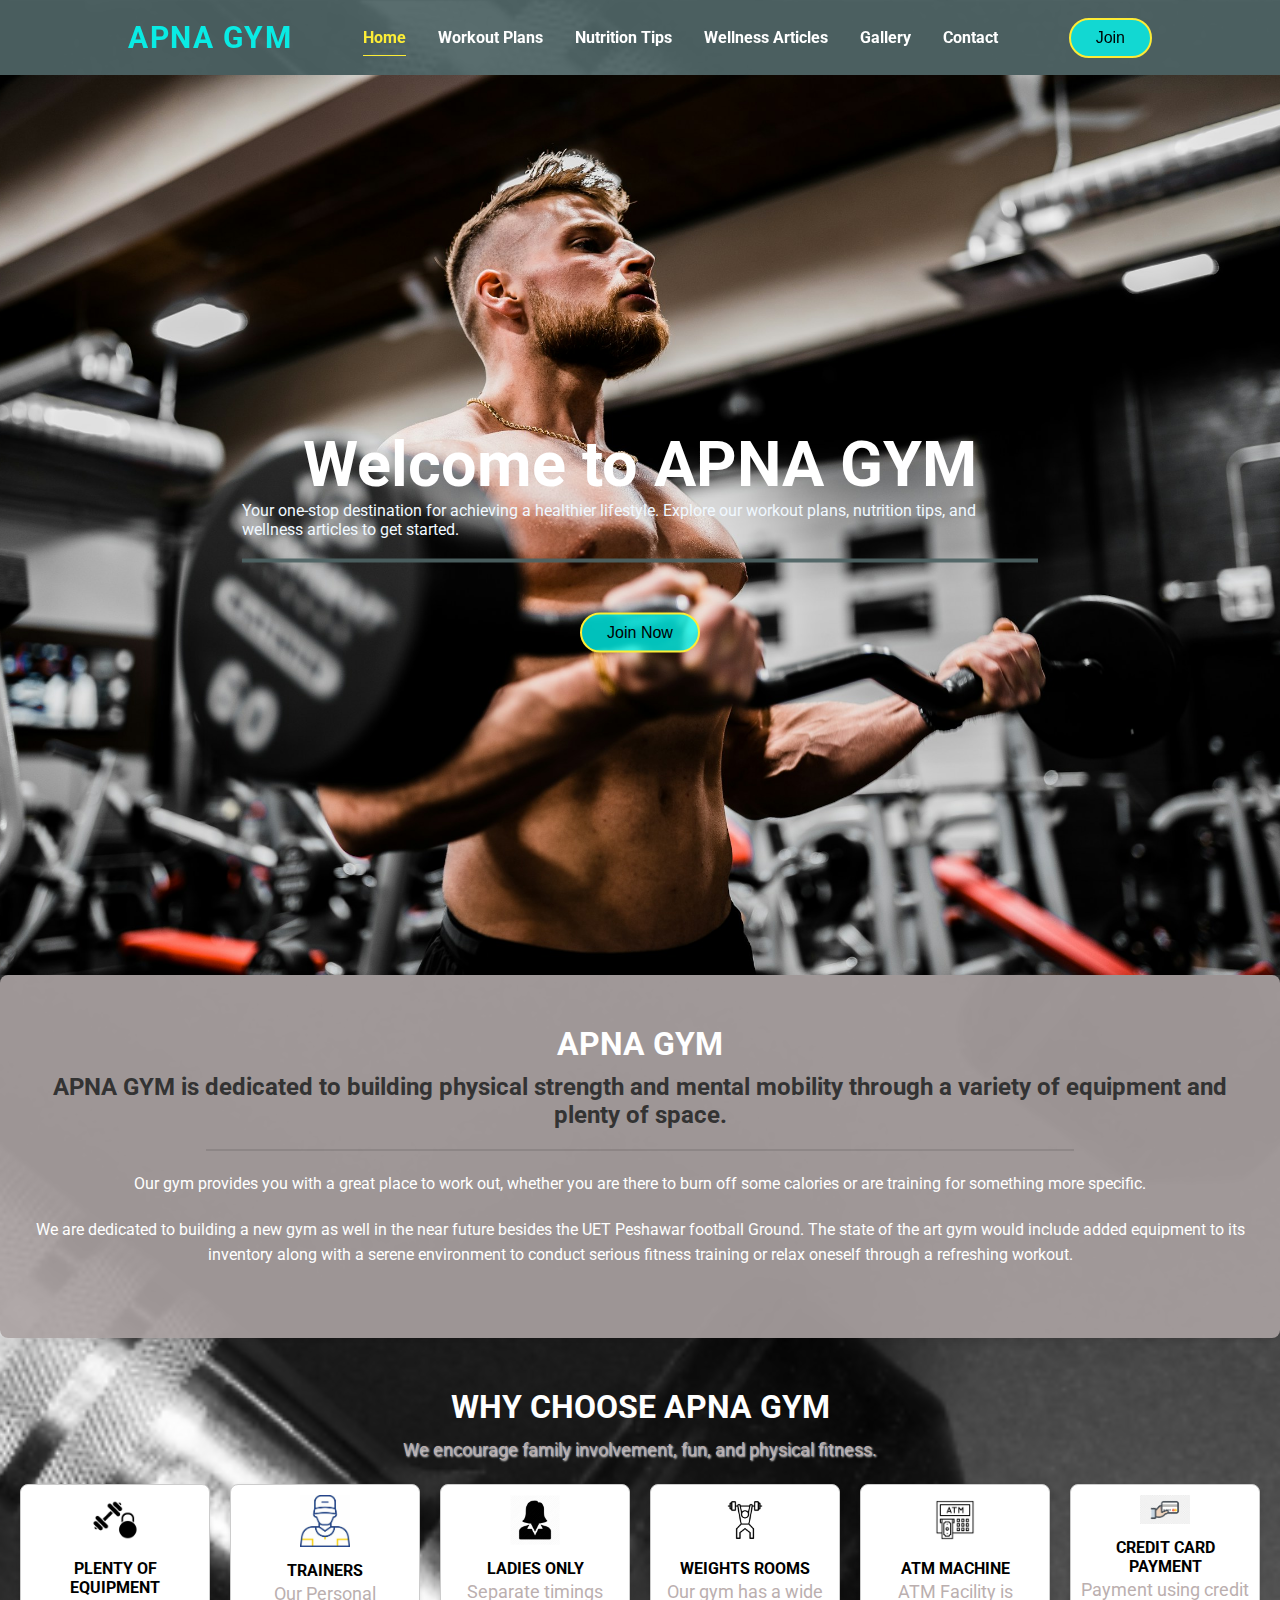
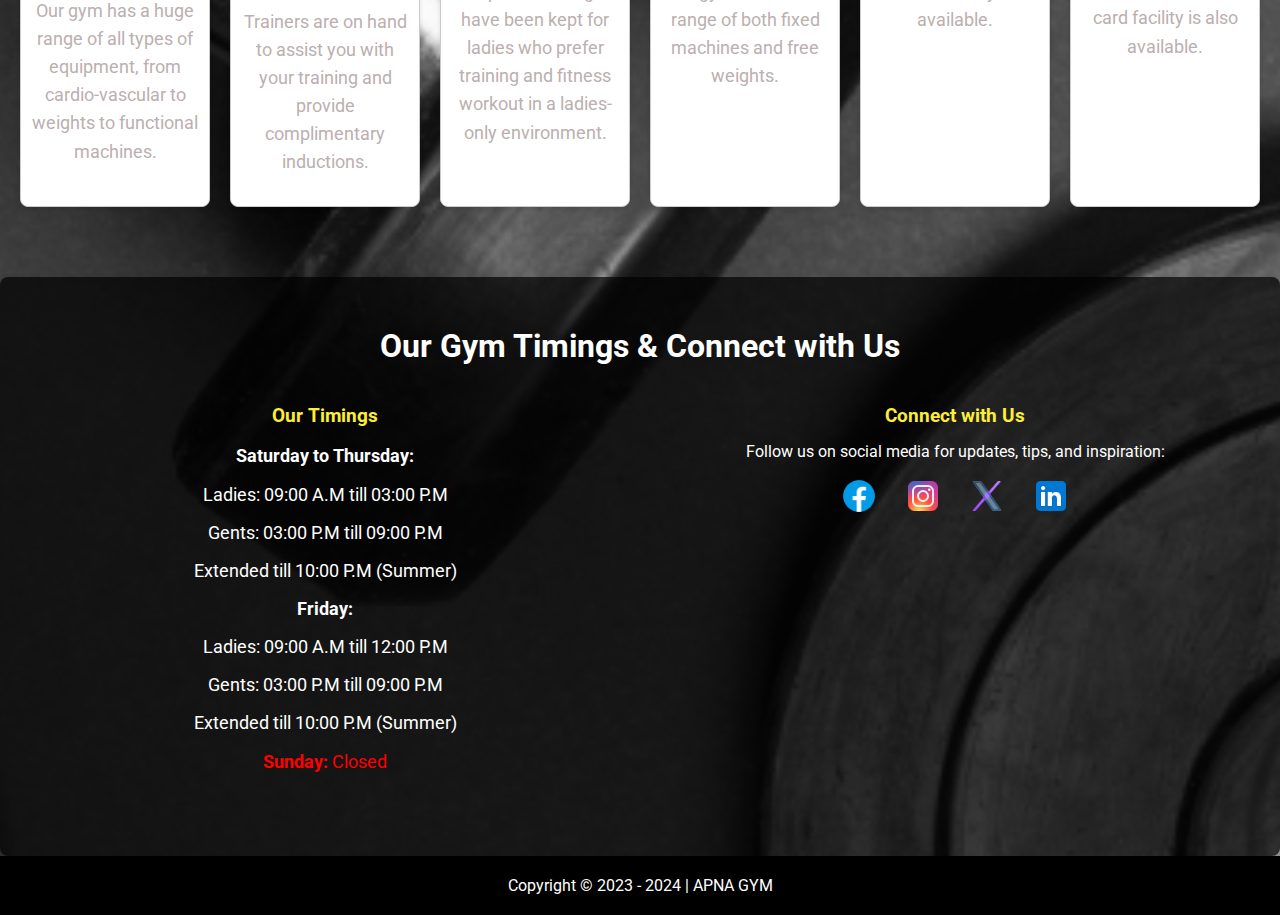
<file: index.html>
<!DOCTYPE html>
<html lang="en">
<head>
    <link href="https://fonts.googleapis.com/css2?family=Roboto:wght@400;700&display=swap" rel="stylesheet">
    <link rel="stylesheet" type="text/css" href="style.css">
    <link rel="icon" href="./icon.png" type="image/png">
    <meta charset="UTF-8">
    <meta name="viewport" content="width=device-width, initial-scale=1.0">
    <title>APNA GYM</title>
</head>
<body>
    <header class="header">
        <div class="logo">
            <p>APNA GYM</p>
        </div>
        <nav class="navbar">
            <ul>
                <li><a href="index.html"class="active">Home</a></li>
                <li><a href="workout.html">Workout Plans</a></li>
                <li><a href="nutrition.html">Nutrition Tips</a></li> 
                <li><a href="Articles.html">Wellness Articles</a></li>
                <li><a href="gallery.html">Gallery</a></li>
                <li><a href="contact.html">Contact</a></li>
            </ul>
        </nav>
        <a href="Join.html">
            <button>Join</button>
        </a>
    </header>

    <section>
        <div class="Welcome">
            <div class="welcome-content">
                <h1>Welcome to APNA GYM</h1>
                <p>Your one-stop destination for achieving a healthier lifestyle. Explore our workout plans, nutrition tips, and wellness articles to get started.</p>
                <div class="line"></div>
                <button><a href="Join.html" class="ctn">Join Now</a></button>
            </div>
        </div>
        <div class="featured">
            <h1>APNA GYM</h1>
            <h2>APNA GYM is dedicated to building physical strength and mental mobility through a variety of equipment and plenty of space.</h2>
            <hr>
            <p>Our gym provides you with a great place to work out, whether you are there to burn off some calories or are training for something more specific.</p>
            <p>We are dedicated to building a new gym as well in the near future besides the UET Peshawar football Ground. The state of the art gym would include added equipment to its inventory along with a serene environment to conduct serious fitness training or relax oneself through a refreshing workout.</p>
        </div>
        <section class="why-choose-section">
            <h2>WHY CHOOSE <span>APNA GYM</span></h2>
            <p>We encourage family involvement, fun, and physical fitness.</p>
        
            <div class="features-grid">
                <div class="feature-item">
                    <img src="./equip.jpg" alt="Equipment Icon">
                    <h4>PLENTY OF EQUIPMENT</h4>
                    <div class="line"></div>
                    <p>Our gym has a huge range of all types of equipment, from cardio-vascular to weights to functional machines.</p>
                </div>
                <div class="feature-item">
                    <img src="./train.jpg" alt="Trainers Icon">
                    <h4>TRAINERS</h4>
                    <div class="line"></div>
                    <p>Our Personal Trainers are on hand to assist you with your training and provide complimentary inductions.</p>
                </div>
                <div class="feature-item">
                    <img src="./ladies.jpg" alt="Ladies Only Icon">
                    <h4>LADIES ONLY</h4>
                    <div class="line"></div>
                    <p>Separate timings have been kept for ladies who prefer training and fitness workout in a ladies-only environment.</p>
                </div>
                <div class="feature-item">
                    <img src="./weight.jpg" alt="Weights Icon">
                    <h4>WEIGHTS ROOMS</h4>
                    <div class="line"></div>
                    <p>Our gym has a wide range of both fixed machines and free weights.</p>
                </div>
                <div class="feature-item">
                    <img src="./atm.jpg" alt="ATM Machine Icon">
                    <h4>ATM MACHINE</h4>
                    <div class="line"></div>
                    <p>ATM Facility is available.</p>
                </div>
                <div class="feature-item">
                    <img src="./credit.png" alt="Credit Card Payment Icon">
                    <h4>CREDIT CARD PAYMENT</h4>
                    <div class="line"></div>
                    <p>Payment using credit card facility is also available.</p>
                </div>
            </div>
        </section>
        
        
<section class="gym-timings">
    <h2>Our Gym Timings & Connect with Us</h2>
    <div class="timing-social-container">
        
        <div class="timing-details">
            <h3>Our Timings</h3>
            <p><strong>Saturday to Thursday:</strong></p>
            <p>Ladies: 09:00 A.M till 03:00 P.M</p>
            <p>Gents: 03:00 P.M till 09:00 P.M</p>
            <p>Extended till 10:00 P.M (Summer)</p>
            
            <p><strong>Friday:</strong></p>
            <p>Ladies: 09:00 A.M till 12:00 P.M</p>
            <p>Gents: 03:00 P.M till 09:00 P.M</p>
            <p>Extended till 10:00 P.M (Summer)</p>
            
            <p style="color: red;"><strong>Sunday:</strong> Closed</p>
        </div>

       
        <div class="social-media">
            <h3>Connect with Us</h3>
            <p>Follow us on social media for updates, tips, and inspiration:</p>
            <a href="https://www.facebook.com/imIrfanKhattak" target="_blank"><img src="./fb.png" alt="Facebook" class="social-icon"></a>
            <a href="https://instagram.com/irfan.khan.khattak" target="_blank"><img src="./insta.png" alt="Instagram" class="social-icon"></a>
            <a href="https://twitter.com/imIrfanKhattak" target="_blank"><img src="./x.png" alt="Twitter" class="social-icon"></a>
            <a href="https://www.linkedin.com/in/imirfankhan/" target="_blank"><img src="./linkedin.png" alt="LinkedIn" class="social-icon"></a>
        </div>
    </div>
</section>

        
        

    <footer>
        <p> Copyright &copy; 2023 - 2024 | APNA GYM</p>
    </footer>
</body>
</html>
</file>
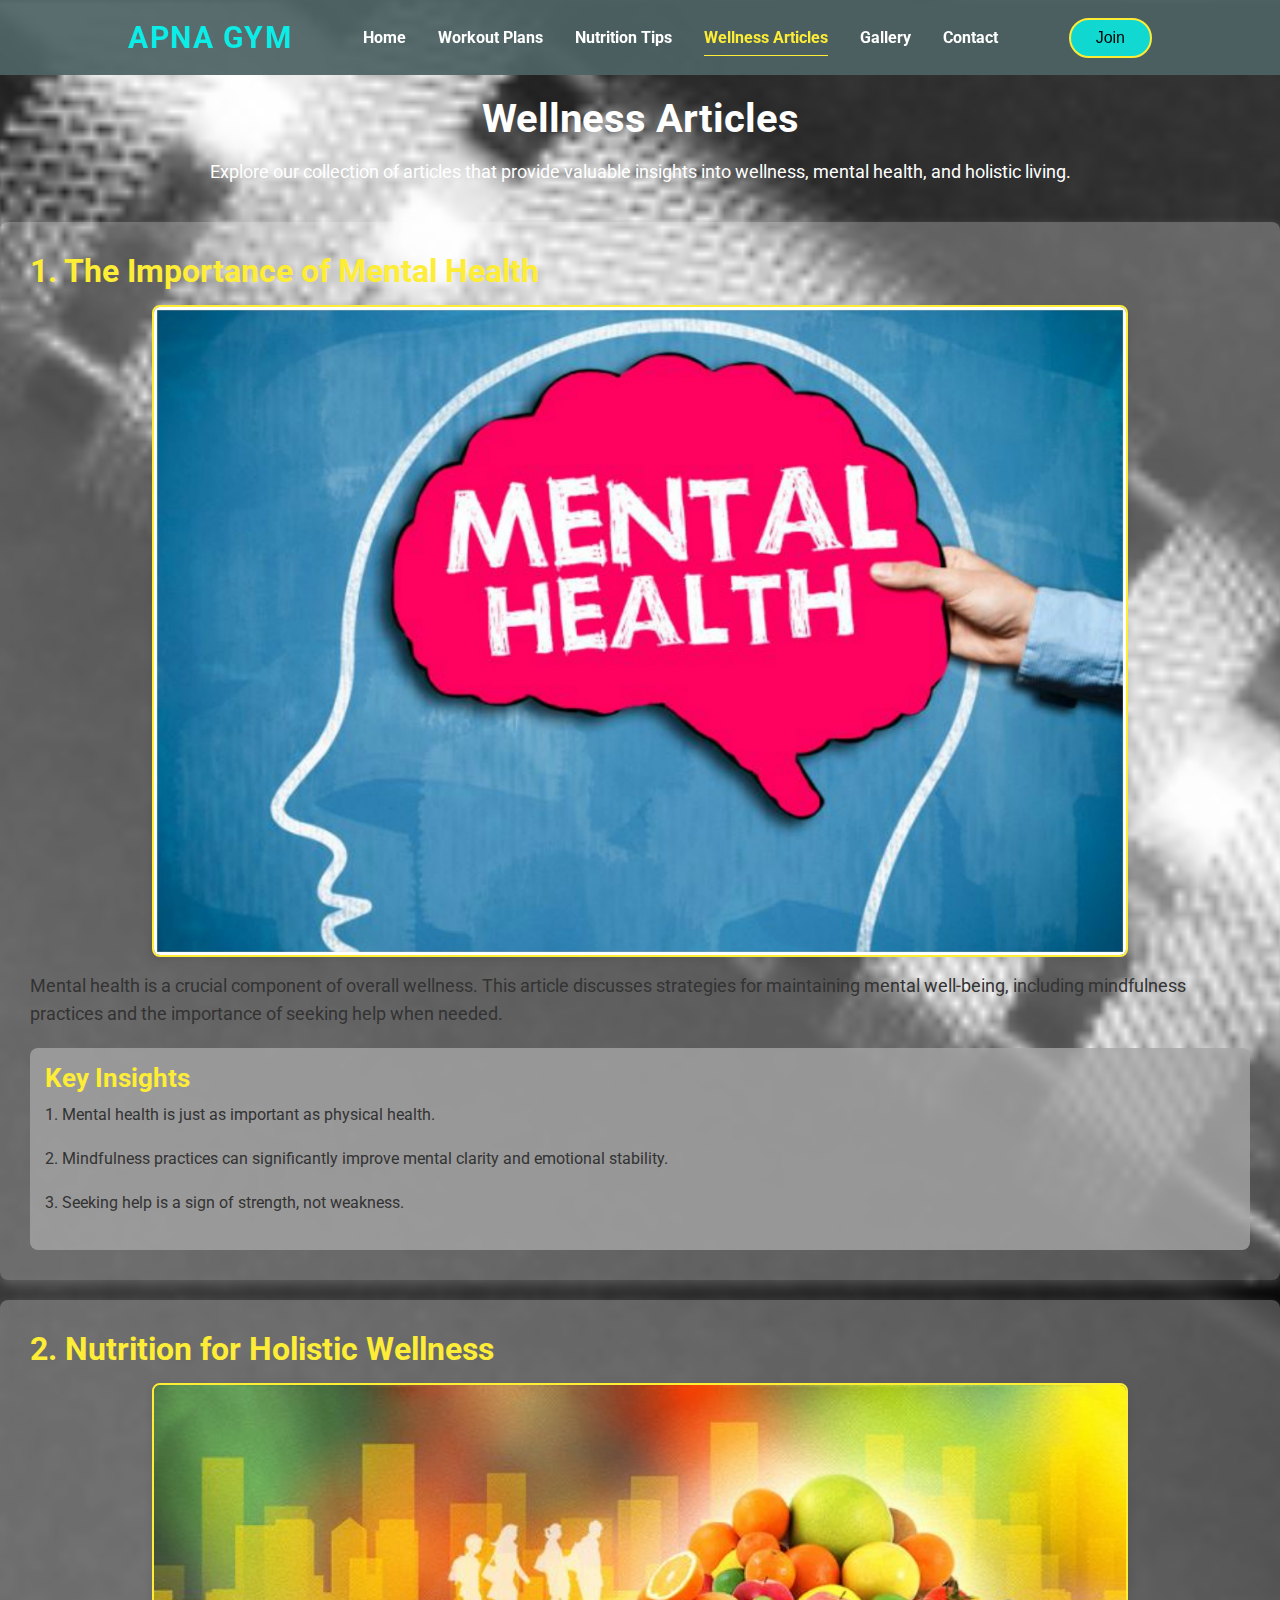
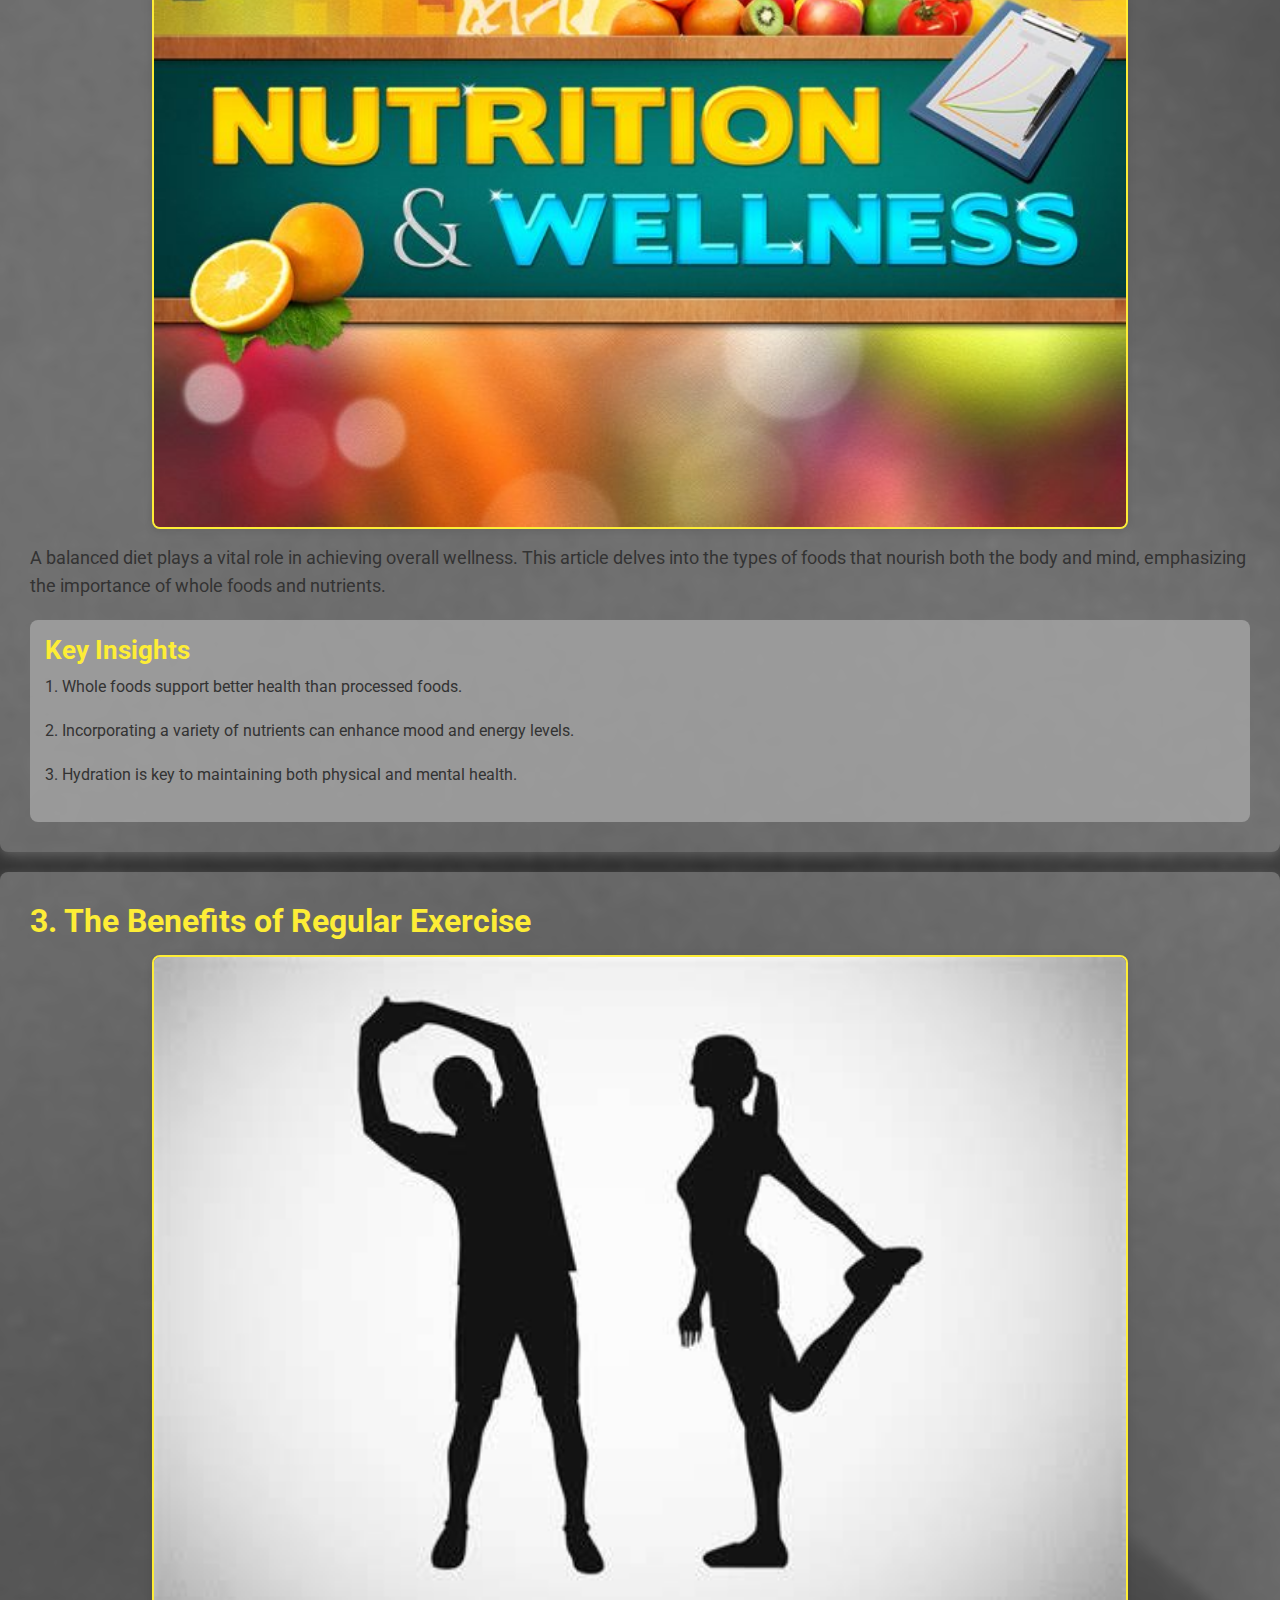
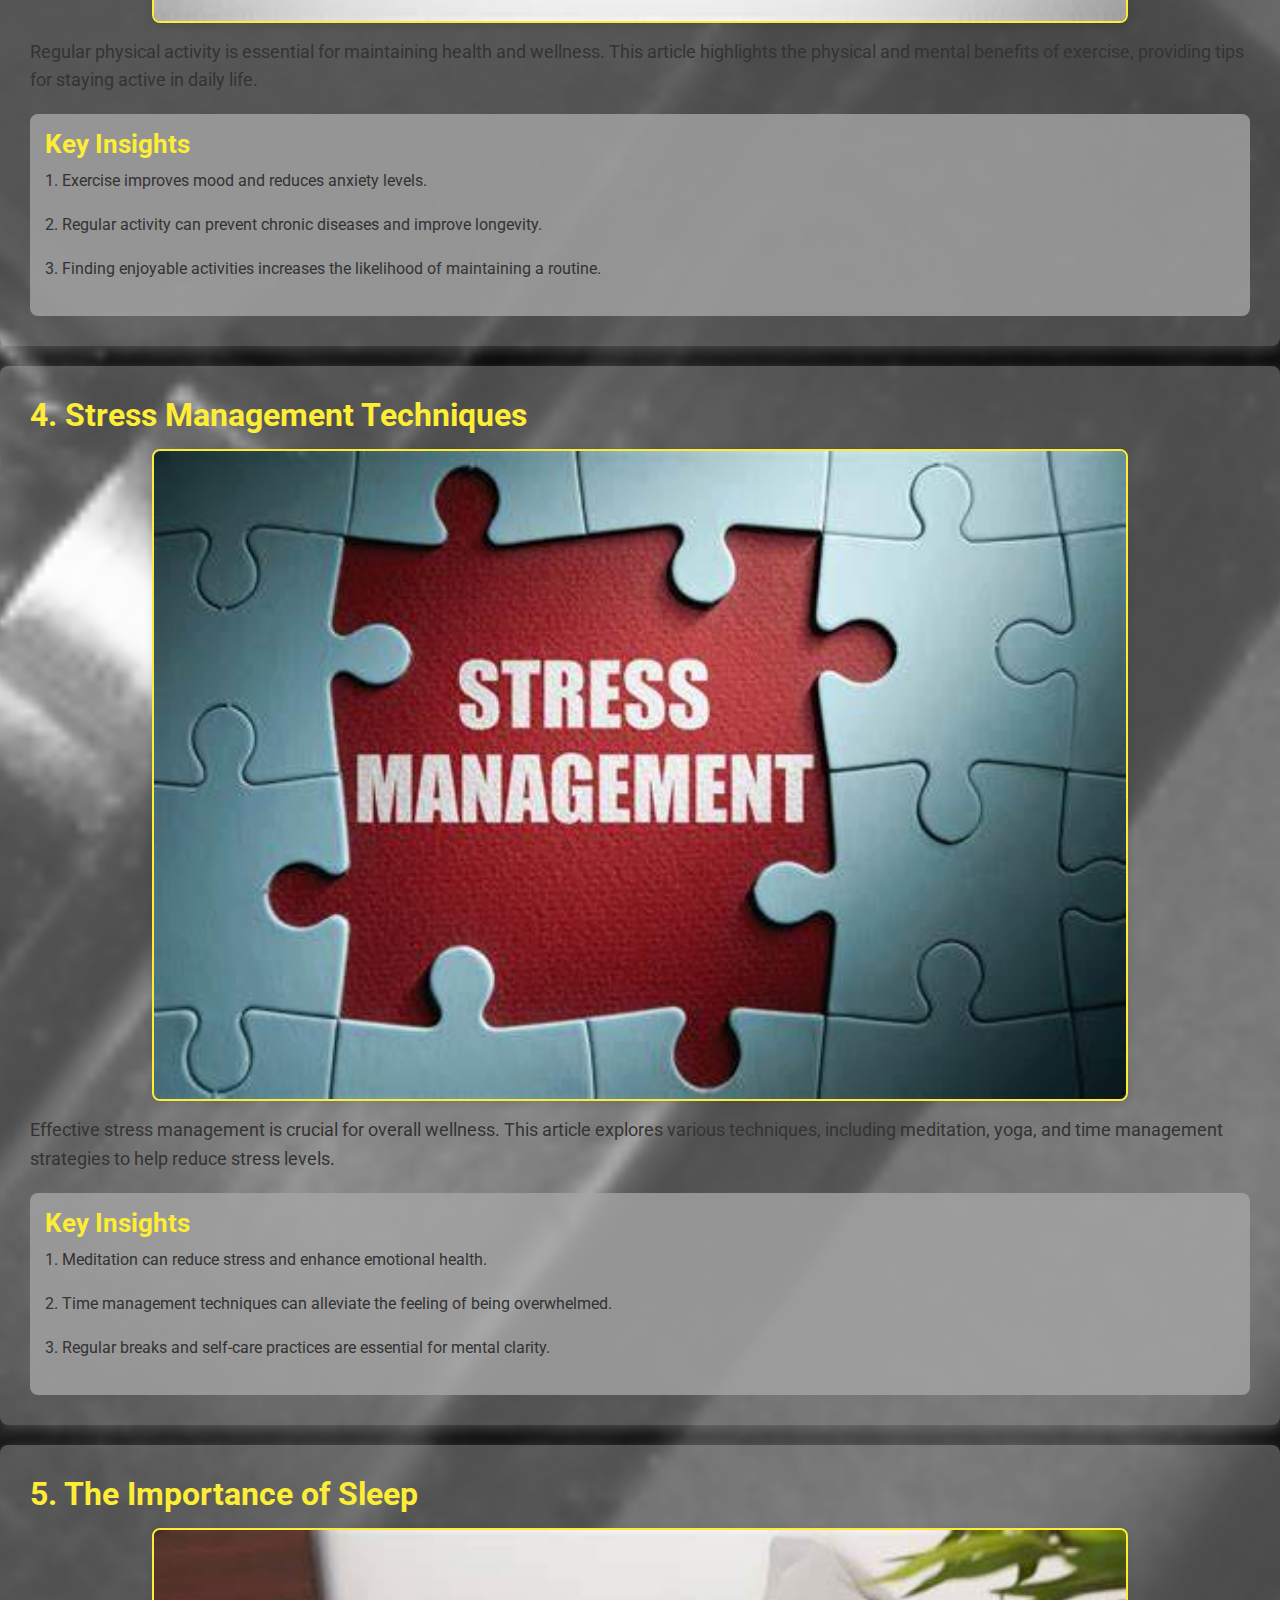
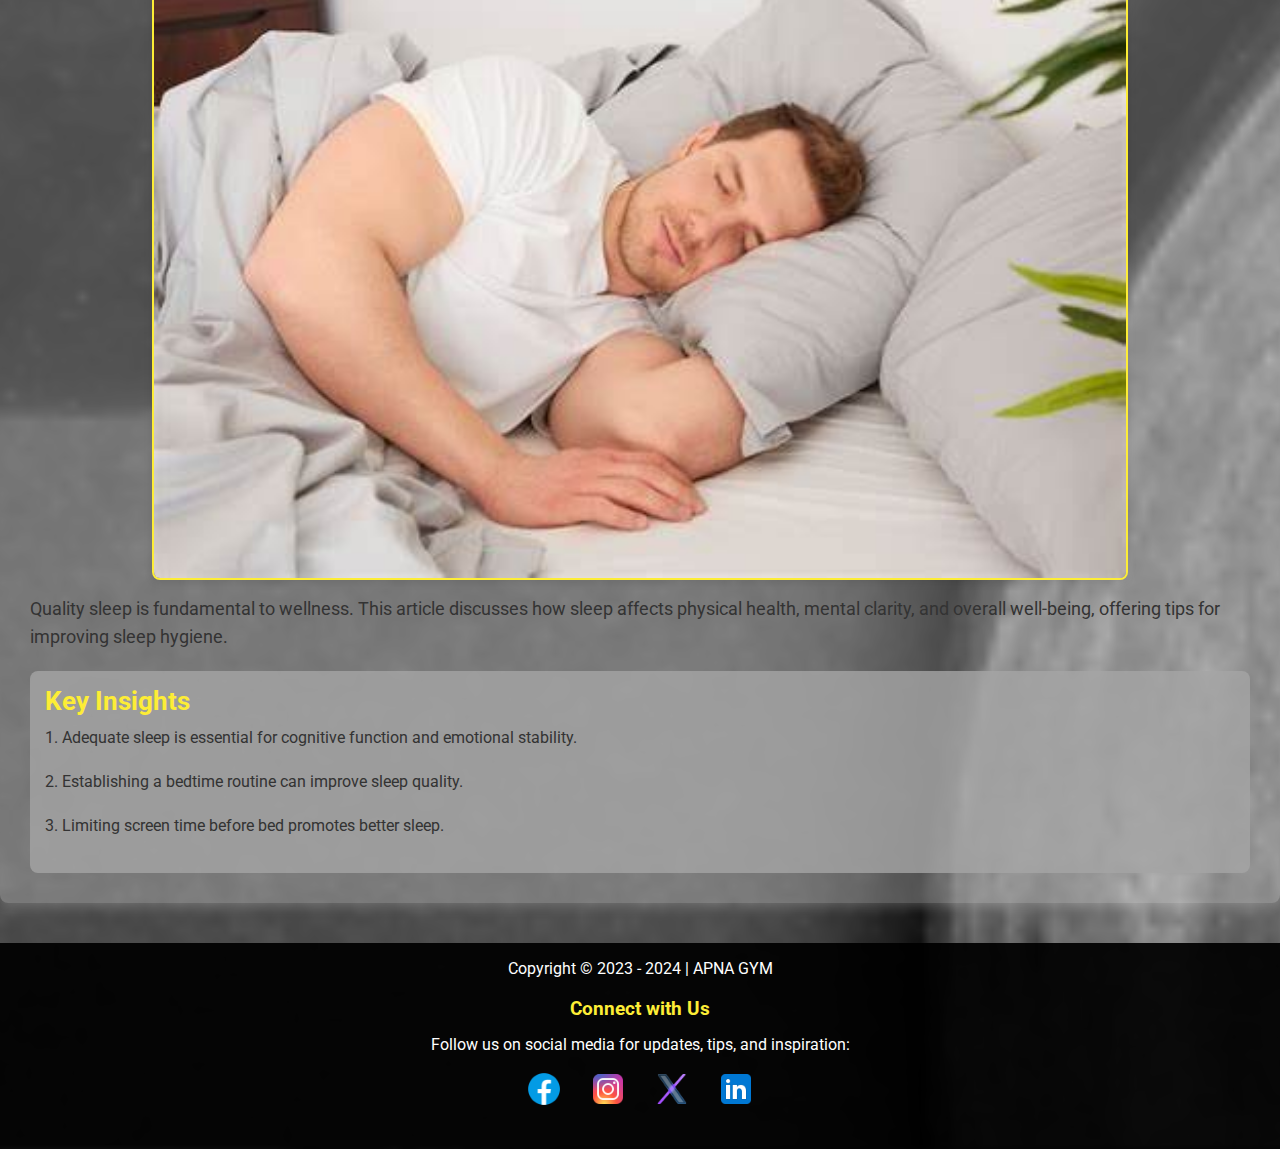
<file: Articles.html>
<!DOCTYPE html>
<html lang="en">
<head>
    <link href="https://fonts.googleapis.com/css2?family=Roboto:wght@400;700&display=swap" rel="stylesheet">
    <link rel="stylesheet" type="text/css" href="style.css">
    <link rel="icon" href="./icon.png" type="image/png">
    <meta charset="UTF-8">
    <meta name="viewport" content="width=device-width, initial-scale=1.0">
    <title>Wellness Articles - APNA GYM</title>
    <link rel="stylesheet" href="style4.css">
</head>
<body>
    <header class="header">
        <div class="logo">
            <p>APNA GYM</p>
        </div>
        <nav class="navbar">
            <ul>
                <li><a href="index.html">Home</a></li>
                <li><a href="workout.html">Workout Plans</a></li>
                <li><a href="nutrition.html">Nutrition Tips</a></li> 
                <li><a href="#wellness"class="active">Wellness Articles</a></li>
                <li><a href="gallery.html">Gallery</a></li>
                <li><a href="contact.html">Contact</a></li>
            </ul>
        </nav>
        <a href="Join.html">
            <button>Join</button>
        </a>
    </header>

    <main class="wellness-articles">
        <h1>Wellness Articles</h1>
        <p>Explore our collection of articles that provide valuable insights into wellness, mental health, and holistic living.</p>

        <div class="article">
            <h2>1. The Importance of Mental Health</h2>
            <img src="./mental.jpg" alt="Mental Health" class="article-image">
            <p>Mental health is a crucial component of overall wellness. This article discusses strategies for maintaining mental well-being, including mindfulness practices and the importance of seeking help when needed.</p>
            <div class="article-insights">
                <h3>Key Insights</h3>
                <p>1. Mental health is just as important as physical health.</p>
                <p>2. Mindfulness practices can significantly improve mental clarity and emotional stability.</p>
                <p>3. Seeking help is a sign of strength, not weakness.</p>
            </div>
        </div>

        <div class="article">
            <h2>2. Nutrition for Holistic Wellness</h2>
            <img src="./nutri.jpg" alt="Nutrition for Wellness" class="article-image">
            <p>A balanced diet plays a vital role in achieving overall wellness. This article delves into the types of foods that nourish both the body and mind, emphasizing the importance of whole foods and nutrients.</p>
            <div class="article-insights">
                <h3>Key Insights</h3>
                <p>1. Whole foods support better health than processed foods.</p>
                <p>2. Incorporating a variety of nutrients can enhance mood and energy levels.</p>
                <p>3. Hydration is key to maintaining both physical and mental health.</p>
            </div>
        </div>

        <div class="article">
            <h2>3. The Benefits of Regular Exercise</h2>
            <img src="./regu.jpg" alt="Regular Exercise" class="article-image">
            <p>Regular physical activity is essential for maintaining health and wellness. This article highlights the physical and mental benefits of exercise, providing tips for staying active in daily life.</p>
            <div class="article-insights">
                <h3>Key Insights</h3>
                <p>1. Exercise improves mood and reduces anxiety levels.</p>
                <p>2. Regular activity can prevent chronic diseases and improve longevity.</p>
                <p>3. Finding enjoyable activities increases the likelihood of maintaining a routine.</p>
            </div>
        </div>

        <div class="article">
            <h2>4. Stress Management Techniques</h2>
            <img src="./stress.jpg" alt="Stress Management" class="article-image">
            <p>Effective stress management is crucial for overall wellness. This article explores various techniques, including meditation, yoga, and time management strategies to help reduce stress levels.</p>
            <div class="article-insights">
                <h3>Key Insights</h3>
                <p>1. Meditation can reduce stress and enhance emotional health.</p>
                <p>2. Time management techniques can alleviate the feeling of being overwhelmed.</p>
                <p>3. Regular breaks and self-care practices are essential for mental clarity.</p>
            </div>
        </div>

        <div class="article">
            <h2>5. The Importance of Sleep</h2>
            <img src="./sleep.jpg" alt="Importance of Sleep" class="article-image">
            <p>Quality sleep is fundamental to wellness. This article discusses how sleep affects physical health, mental clarity, and overall well-being, offering tips for improving sleep hygiene.</p>
            <div class="article-insights">
                <h3>Key Insights</h3>
                <p>1. Adequate sleep is essential for cognitive function and emotional stability.</p>
                <p>2. Establishing a bedtime routine can improve sleep quality.</p>
                <p>3. Limiting screen time before bed promotes better sleep.</p>
            </div>
        </div>
    </main>

    <footer>
        <p> Copyright &copy; 2023 - 2024 | APNA GYM</p>
        <div class="social-media">
            <h3>Connect with Us</h3>
            <p>Follow us on social media for updates, tips, and inspiration:</p>
            <a href="https://www.facebook.com/imIrfanKhattak" target="_blank"><img src="./fb.png" alt="Facebook" class="social-icon"></a>
            <a href="https://instagram.com/irfan.khan.khattak" target="_blank"><img src="./insta.png" alt="Instagram" class="social-icon"></a>
            <a href="https://twitter.com/imIrfanKhattak" target="_blank"><img src="./x.png" alt="Twitter" class="social-icon"></a>
            <a href="https://www.linkedin.com/in/imirfankhan/" target="_blank"><img src="./linkedin.png" alt="LinkedIn" class="social-icon"></a>
        </div>
    </footer>       
</body>
</html>
</file>
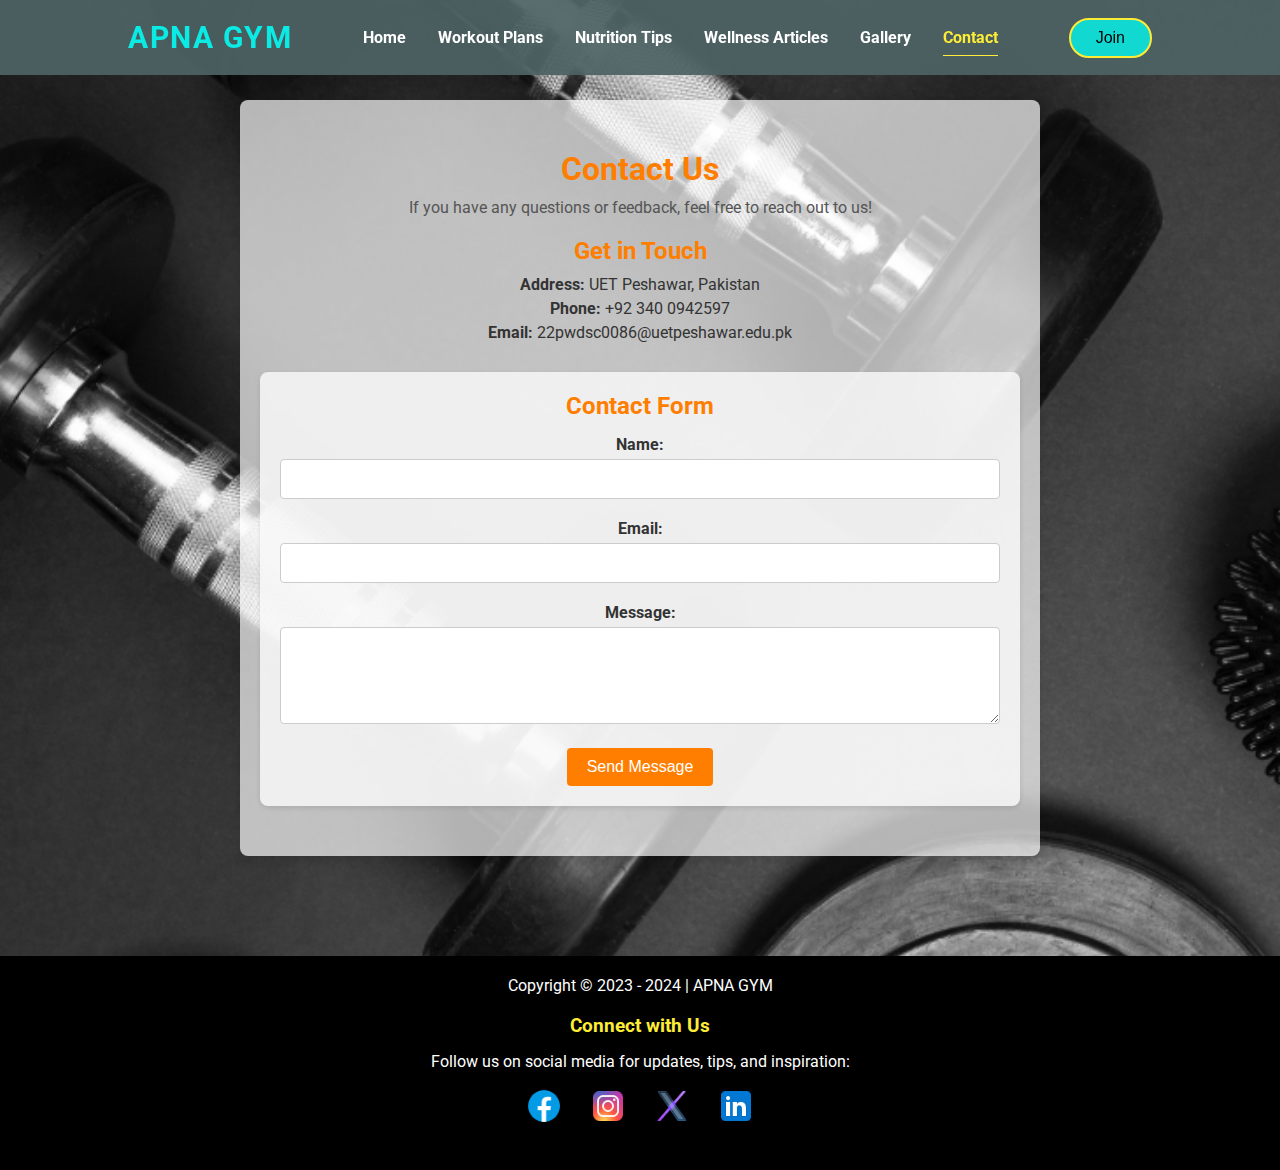
<file: contact.html>
<!DOCTYPE html>
<html lang="en">
<head>
    <link href="https://fonts.googleapis.com/css2?family=Roboto:wght@400;700&display=swap" rel="stylesheet">
    <link rel="stylesheet" type="text/css" href="style.css">
    <link rel="icon" href="./icon.png" type="image/png">
    <meta charset="UTF-8">
    <meta name="viewport" content="width=device-width, initial-scale=1.0">
    <title>Contact Us - APNA GYM</title>
    <link rel="stylesheet" href="style6.css">
</head>
<body>
    <header class="header">
        <div class="logo">
            <p>APNA GYM</p>
        </div>
        <nav class="navbar">
            <ul>
                <li><a href="index.html">Home</a></li>
                <li><a href="workout.html">Workout Plans</a></li>
                <li><a href="nutrition.html">Nutrition Tips</a></li> 
                <li><a href="Articles.html">Wellness Articles</a></li>
                <li><a href="gallery.html">Gallery</a></li>
                <li><a href="contact.html" class="active">Contact</a></li>
            </ul>
        </nav>
        <a href="Join.html">
            <button>Join</button>
        </a>
    </header>

    <main>
        <section class="contact-section">
            <h1>Contact Us</h1>
            <p>If you have any questions or feedback, feel free to reach out to us!</p>
            <div class="contact-info">
                <h2>Get in Touch</h2>
                <p><strong>Address:</strong> UET Peshawar, Pakistan</p>
                <p><strong>Phone:</strong> +92 340 0942597</p>
                <p><strong>Email:</strong> 22pwdsc0086@uetpeshawar.edu.pk</p>
            </div>

            <div class="contact-form">
                <h2>Contact Form</h2>
                <form action="#" method="POST">
                    <label for="name">Name:</label>
                    <input type="text" id="name" name="name" required>

                    <label for="email">Email:</label>
                    <input type="email" id="email" name="email" required>

                    <label for="message">Message:</label>
                    <textarea id="message" name="message" rows="5" required></textarea>

                    <button type="submit">Send Message</button>
                </form>
            </div>
        </section>
    </main>

    <footer>
        <p> Copyright &copy; 2023 - 2024 | APNA GYM</p>
        <div class="social-media">
            <h3>Connect with Us</h3>
            <p>Follow us on social media for updates, tips, and inspiration:</p>
            <a href="https://www.facebook.com/imIrfanKhattak" target="_blank"><img src="./fb.png" alt="Facebook" class="social-icon"></a>
            <a href="https://instagram.com/irfan.khan.khattak" target="_blank"><img src="./insta.png" alt="Instagram" class="social-icon"></a>
            <a href="https://twitter.com/imIrfanKhattak" target="_blank"><img src="./x.png" alt="Twitter" class="social-icon"></a>
            <a href="https://www.linkedin.com/in/imirfankhan/" target="_blank"><img src="./linkedin.png" alt="LinkedIn" class="social-icon"></a>
        </div>
    </footer>      
</body>
</html>
</file>
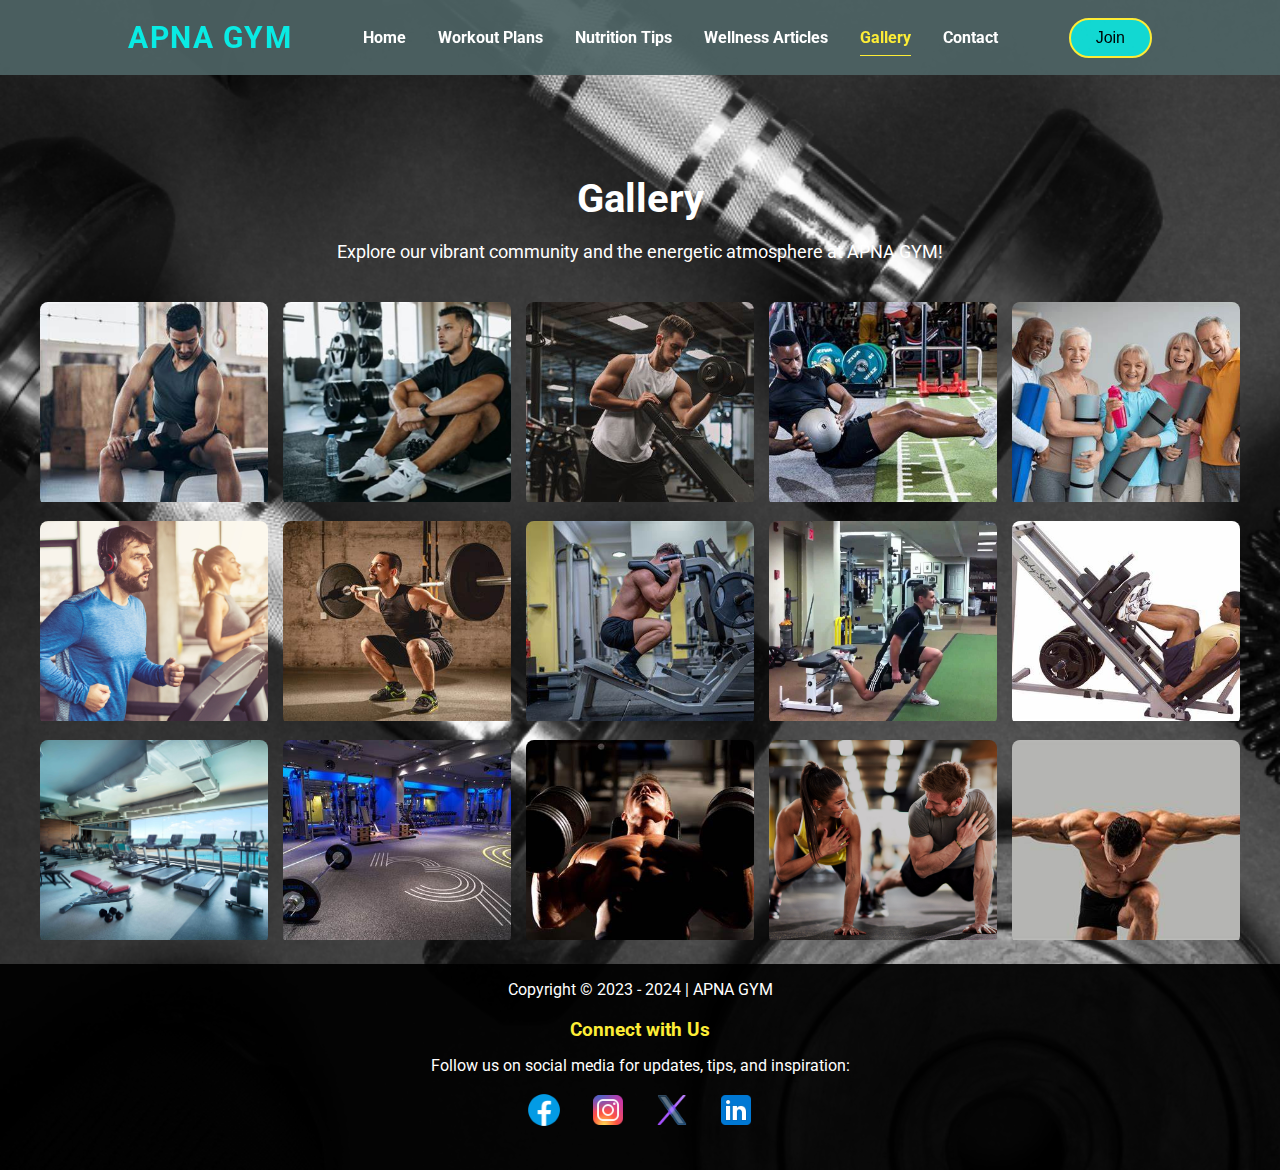
<file: gallery.html>
<!DOCTYPE html>
<html lang="en">
<head>
    <link href="https://fonts.googleapis.com/css2?family=Roboto:wght@400;700&display=swap" rel="stylesheet">
    <link rel="stylesheet" type="text/css" href="style.css">
    <link rel="icon" href="./icon.png" type="image/png">
    <meta charset="UTF-8">
    <meta name="viewport" content="width=device-width, initial-scale=1.0">
    <title>Gallery - APNA GYM</title>
    <link rel="stylesheet" href="style5.css">
</head>
<body>
    <header class="header">
        <div class="logo">
            <p>APNA GYM</p>
        </div>
        <nav class="navbar">
            <ul>
                <li><a href="index.html">Home</a></li>
                <li><a href="workout.html">Workout Plans</a></li>
                <li><a href="nutrition.html">Nutrition Tips</a></li> 
                <li><a href="articles.html">Wellness Articles</a></li>
                <li><a href="gallery.html"class="active">Gallery</a></li>
                <li><a href="contact.html">Contact</a></li>
            </ul>
        </nav>
        <a href="Join.html">
            <button>Join</button>
        </a>
    </header>

    <main class="gallery">
        <h1>Gallery</h1>
        <p>Explore our vibrant community and the energetic atmosphere at APNA GYM!</p>

        <div class="gallery-grid">
            <div class="gallery-item">
                <img src="./gym1.jpg" alt="Gym Photo 1" class="gallery-image">
            </div>
            <div class="gallery-item">
                <img src="./gym2.jpg" alt="Gym Photo 2" class="gallery-image">
            </div>
            <div class="gallery-item">
                <img src="./gym3.jpg" alt="Gym Photo 3" class="gallery-image">
            </div>
            <div class="gallery-item">
                <img src="./gym4.jpg" alt="Gym Photo 4" class="gallery-image">
            </div>
            <div class="gallery-item">
                <img src="./gym5.jpg" alt="Gym Photo 5" class="gallery-image">
            </div>
            <div class="gallery-item">
                <img src="./gym6.jpg" alt="Gym Photo 6" class="gallery-image">
            </div>
            <div class="gallery-item">
                <img src="./gym7.jpg" alt="Gym Photo 7" class="gallery-image">
            </div>
            <div class="gallery-item">
                <img src="./gym8.jpg" alt="Gym Photo 8" class="gallery-image">
            </div>
            <div class="gallery-item">
                <img src="./gym9.jpg" alt="Gym Photo 9" class="gallery-image">
            </div>
            <div class="gallery-item">
                <img src="./gym10.jpg" alt="Gym Photo 10" class="gallery-image">
            </div>
            <div class="gallery-item">
                <img src="./gym11.jpg" alt="Gym Photo 10" class="gallery-image">
            </div>
            <div class="gallery-item">
                <img src="./gym12.jpg" alt="Gym Photo 10" class="gallery-image">
            </div>
            <div class="gallery-item">
                <img src="./gym13.jpg" alt="Gym Photo 10" class="gallery-image">
            </div>
            <div class="gallery-item">
                <img src="./gym14.jpg" alt="Gym Photo 10" class="gallery-image">
            </div>
            <div class="gallery-item">
                <img src="./gym15.jpg" alt="Gym Photo 10" class="gallery-image">
            </div>
        </div>
    </main>

    <footer>
        <p> Copyright &copy; 2023 - 2024 | APNA GYM</p>
        <div class="social-media">
            <h3>Connect with Us</h3>
            <p>Follow us on social media for updates, tips, and inspiration:</p>
            <a href="https://www.facebook.com/imIrfanKhattak" target="_blank"><img src="./fb.png" alt="Facebook" class="social-icon"></a>
            <a href="https://instagram.com/irfan.khan.khattak" target="_blank"><img src="./insta.png" alt="Instagram" class="social-icon"></a>
            <a href="https://twitter.com/imIrfanKhattak" target="_blank"><img src="./x.png" alt="Twitter" class="social-icon"></a>
            <a href="https://www.linkedin.com/in/imirfankhan/" target="_blank"><img src="./linkedin.png" alt="LinkedIn" class="social-icon"></a>
        </div>
    </footer>   
</body>
</html>
</file>
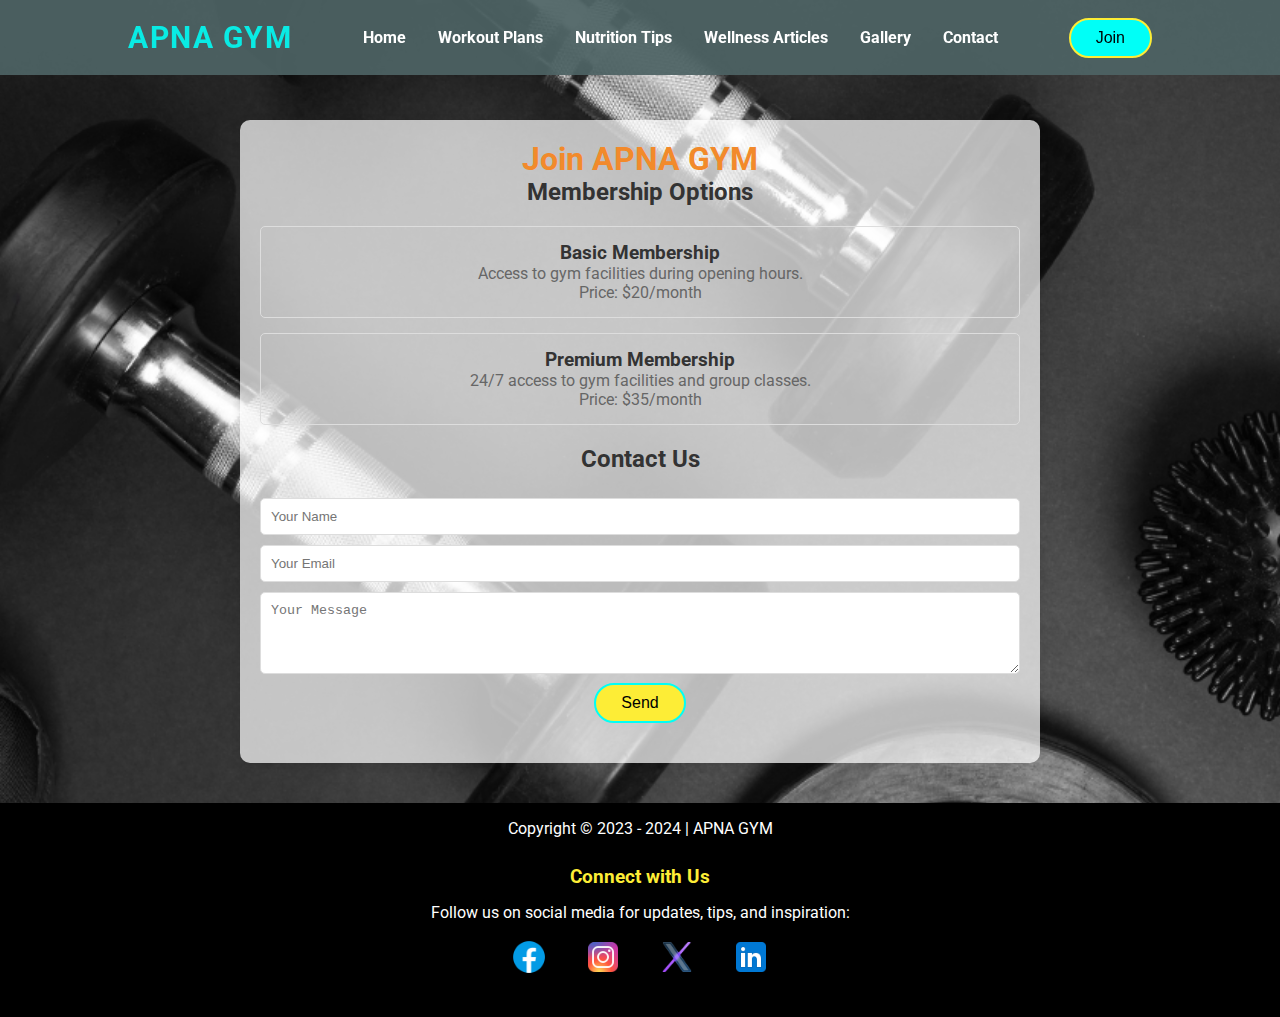
<file: Join.html>
<!DOCTYPE html>
<html lang="en">
<head>
    <link href="https://fonts.googleapis.com/css2?family=Roboto:wght@400;700&display=swap" rel="stylesheet">
    <link rel="stylesheet" type="text/css" href="style.css">
    <link rel="stylesheet" href="style2.css"> 
    <link rel="icon" href="./icon.png" type="image/png">
    <meta charset="UTF-8">
    <meta name="viewport" content="width=device-width, initial-scale=1.0">
    <title>Workout Plans - APNA GYM</title>
    <link rel="stylesheet" href="style1.css">
</head>
<body>
    <header class="header">
        <div class="logo">
            <p>APNA GYM</p>
        </div>
        <nav class="navbar">
            <ul>
                <li><a href="index.html#home">Home</a></li>
                <li><a href="workout.html">Workout Plans</a></li>
                <li><a href="nutrition.html">Nutrition Tips</a></li> 
                <li><a href="Articles.html">Wellness Articles</a></li>
                <li><a href="gallery.html">Gallery</a></li>
                <li><a href="contact.html">Contact</a></li>
            </ul>
        </nav>
        <a href="Join.html"class="active">
            <button>Join</button>
        </a>
</header>

<main>
    <div class="container">
        <h1>Join APNA GYM</h1>
        <h2>Membership Options</h2>
        
        <div class="membership-options">
            <div class="membership-option">
                <h3>Basic Membership</h3>
                <p>Access to gym facilities during opening hours.</p>
                <p>Price: $20/month</p>
            </div>
            <div class="membership-option">
                <h3>Premium Membership</h3>
                <p>24/7 access to gym facilities and group classes.</p>
                <p>Price: $35/month</p>
            </div>
        </div>
        
        <h2>Contact Us</h2>
        <form class="contact-form">
            <input type="text" placeholder="Your Name" required>
            <input type="email" placeholder="Your Email" required>
            <textarea rows="4" placeholder="Your Message"></textarea>
            <button type="submit">Send</button>
        </form>
    </div>
</main>

<footer>
    <p> Copyright &copy; 2023 - 2024 | APNA GYM</p>
    <div class="social-media">
        <h3>Connect with Us</h3>
        <p>Follow us on social media for updates, tips, and inspiration:</p>
        <a href="https://www.facebook.com/imIrfanKhattak" target="_blank"><img src="./fb.png" alt="Facebook" class="social-icon"></a>
        <a href="https://instagram.com/irfan.khan.khattak" target="_blank"><img src="./insta.png" alt="Instagram" class="social-icon"></a>
        <a href="https://twitter.com/imIrfanKhattak" target="_blank"><img src="./x.png" alt="Twitter" class="social-icon"></a>
        <a href="https://www.linkedin.com/in/imirfankhan/" target="_blank"><img src="./linkedin.png" alt="LinkedIn" class="social-icon"></a>
    </div>
</footer>    

</body>
</html>
</file>
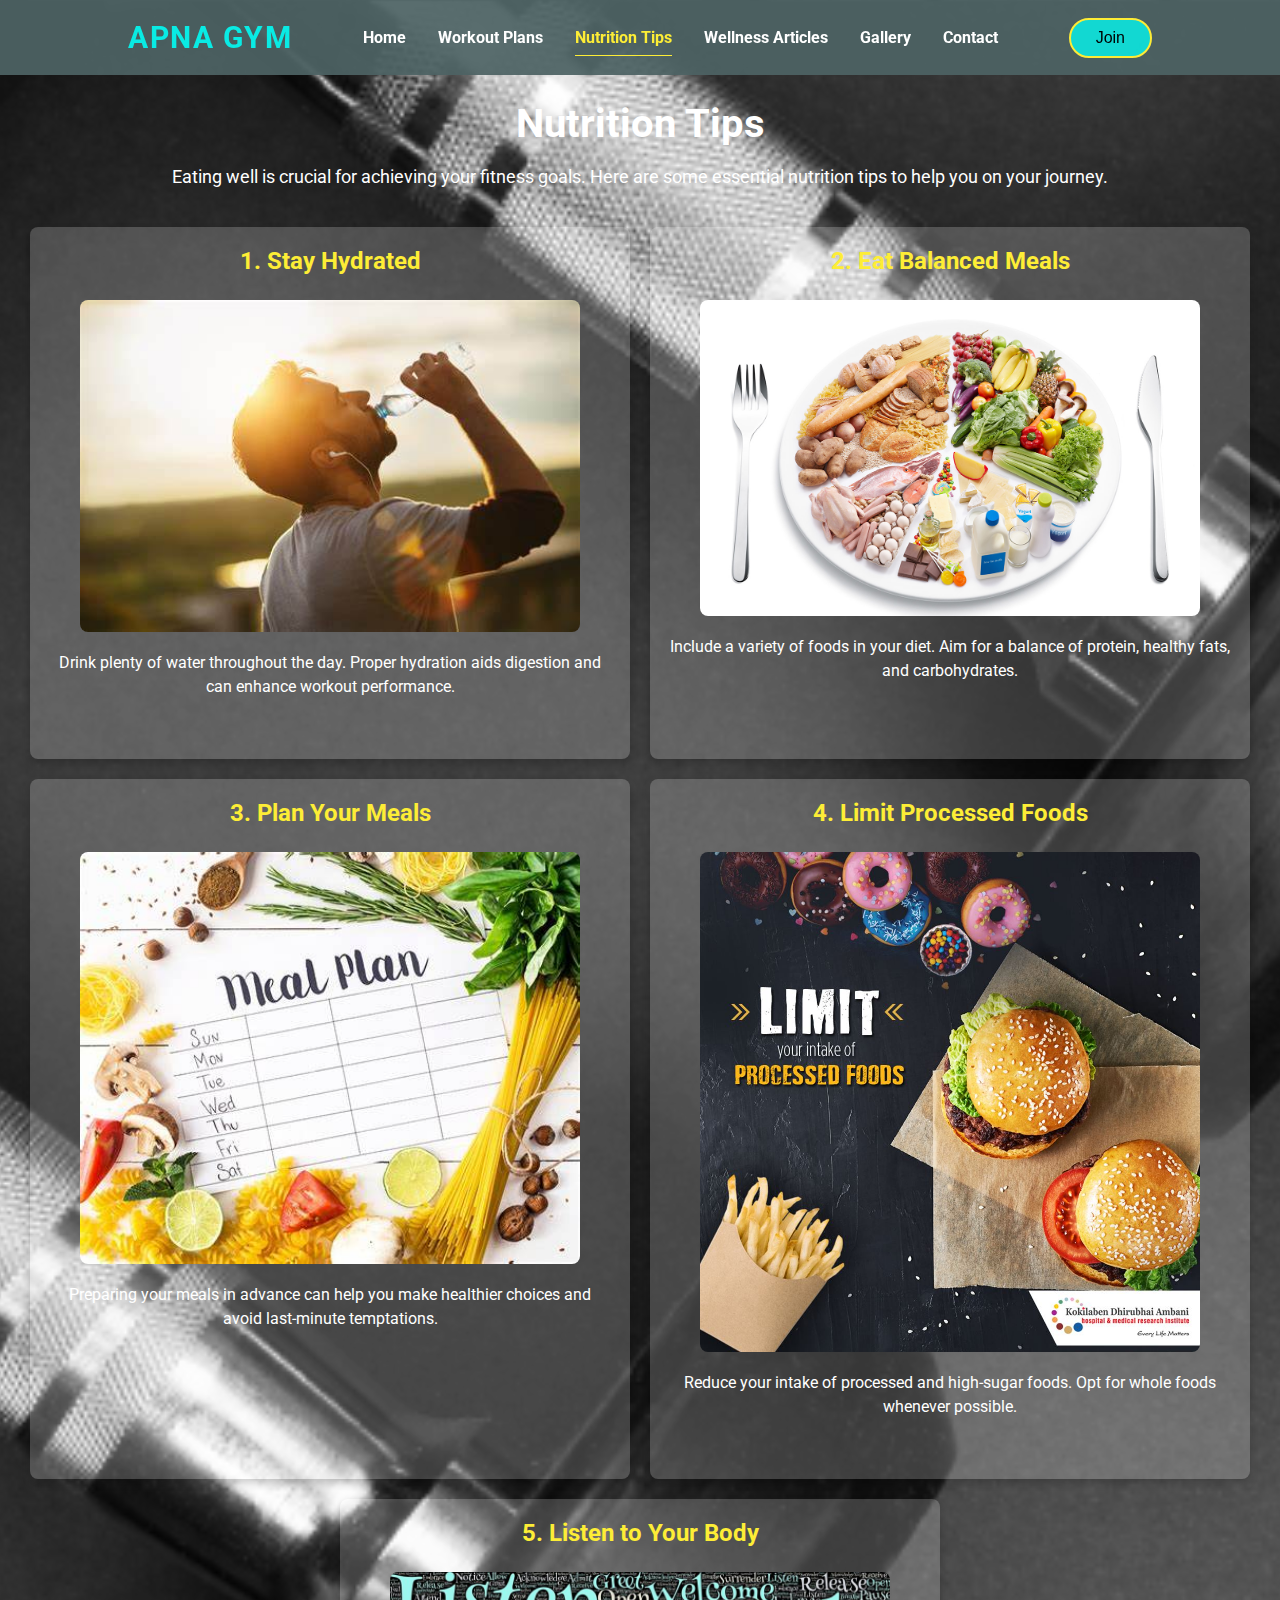
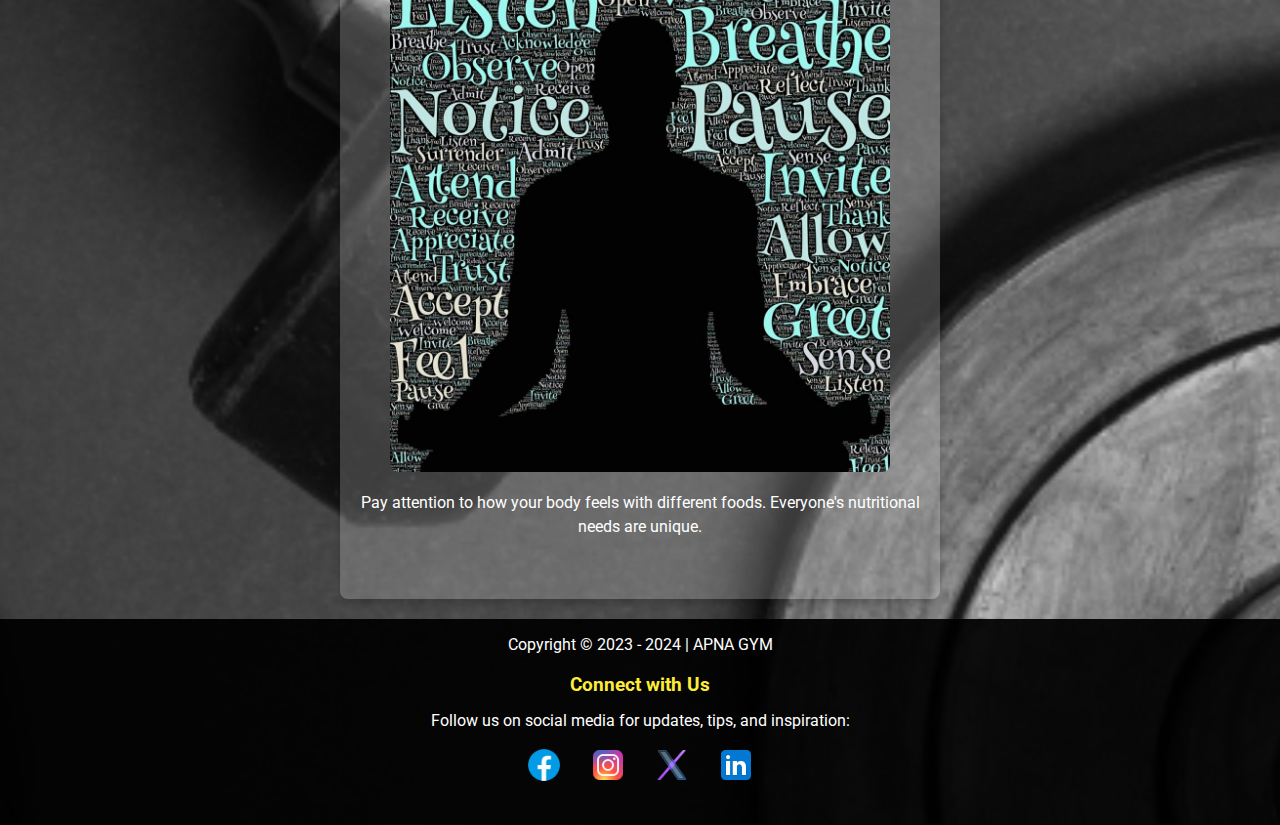
<file: nutrition.html>
<!DOCTYPE html>
<html lang="en">
<head>
    <link href="https://fonts.googleapis.com/css2?family=Roboto:wght@400;700&display=swap" rel="stylesheet">
    <link rel="stylesheet" type="text/css" href="style.css">
    <link rel="icon" href="./icon.png" type="image/png">
    <meta charset="UTF-8">
    <meta name="viewport" content="width=device-width, initial-scale=1.0">
    <title>Nutrition Tips - APNA GYM</title>
    <link rel="stylesheet" href="style3.css">
</head>
<body>
    <header class="header">
        <div class="logo">
            <p>APNA GYM</p>
        </div>
        <nav class="navbar">
            <ul>
                <li><a href="index.html">Home</a></li>
                <li><a href="workout.html">Workout Plans</a></li>
                <li><a href="nutrition.html"class="active">Nutrition Tips</a></li> 
                <li><a href="Articles.html">Wellness Articles</a></li>
                <li><a href="gallery.html">Gallery</a></li>
                <li><a href="contact.html">Contact</a></li>
            </ul>
        </nav>
        <a href="Join.html">
            <button>Join</button>
        </a>
    </header>

    <main class="nutrition-tips">
        <h1>Nutrition Tips</h1>
        <p>Eating well is crucial for achieving your fitness goals. Here are some essential nutrition tips to help you on your journey.</p>

        
        <div class="tips-container">
            <div class="tip">
                <h2>1. Stay Hydrated</h2>
                <img src="./hydrat.jpg" alt="Hydration" class="tip-image">
                <p>Drink plenty of water throughout the day. Proper hydration aids digestion and can enhance workout performance.</p>
            </div>

            <div class="tip">
                <h2>2. Eat Balanced Meals</h2>
                <img src="./meal.jpg" alt="Balanced Meal" class="tip-image">
                <p>Include a variety of foods in your diet. Aim for a balance of protein, healthy fats, and carbohydrates.</p>
            </div>

            <div class="tip">
                <h2>3. Plan Your Meals</h2>
                <img src="./planmeal.jpg" alt="Meal Prepping" class="tip-image">
                <p>Preparing your meals in advance can help you make healthier choices and avoid last-minute temptations.</p>
            </div>

            <div class="tip">
                <h2>4. Limit Processed Foods</h2>
                <img src="./limited.jpg" alt="Processed Foods" class="tip-image">
                <p>Reduce your intake of processed and high-sugar foods. Opt for whole foods whenever possible.</p>
            </div>

            <div class="tip">
                <h2>5. Listen to Your Body</h2>
                <img src="./listen.jpg" alt="Listen to Your Body" class="tip-image">
                <p>Pay attention to how your body feels with different foods. Everyone's nutritional needs are unique.</p>
            </div>
        </div>
    </main>

    <footer>
        <p> Copyright &copy; 2023 - 2024 | APNA GYM</p>
        <div class="social-media">
            <h3>Connect with Us</h3>
            <p>Follow us on social media for updates, tips, and inspiration:</p>
            <a href="https://www.facebook.com/imIrfanKhattak" target="_blank"><img src="./fb.png" alt="Facebook" class="social-icon"></a>
            <a href="https://instagram.com/irfan.khan.khattak" target="_blank"><img src="./insta.png" alt="Instagram" class="social-icon"></a>
            <a href="https://twitter.com/imIrfanKhattak" target="_blank"><img src="./x.png" alt="Twitter" class="social-icon"></a>
            <a href="https://www.linkedin.com/in/imirfankhan/" target="_blank"><img src="./linkedin.png" alt="LinkedIn" class="social-icon"></a>
        </div>
    </footer>      
</body>
</html>
</file>
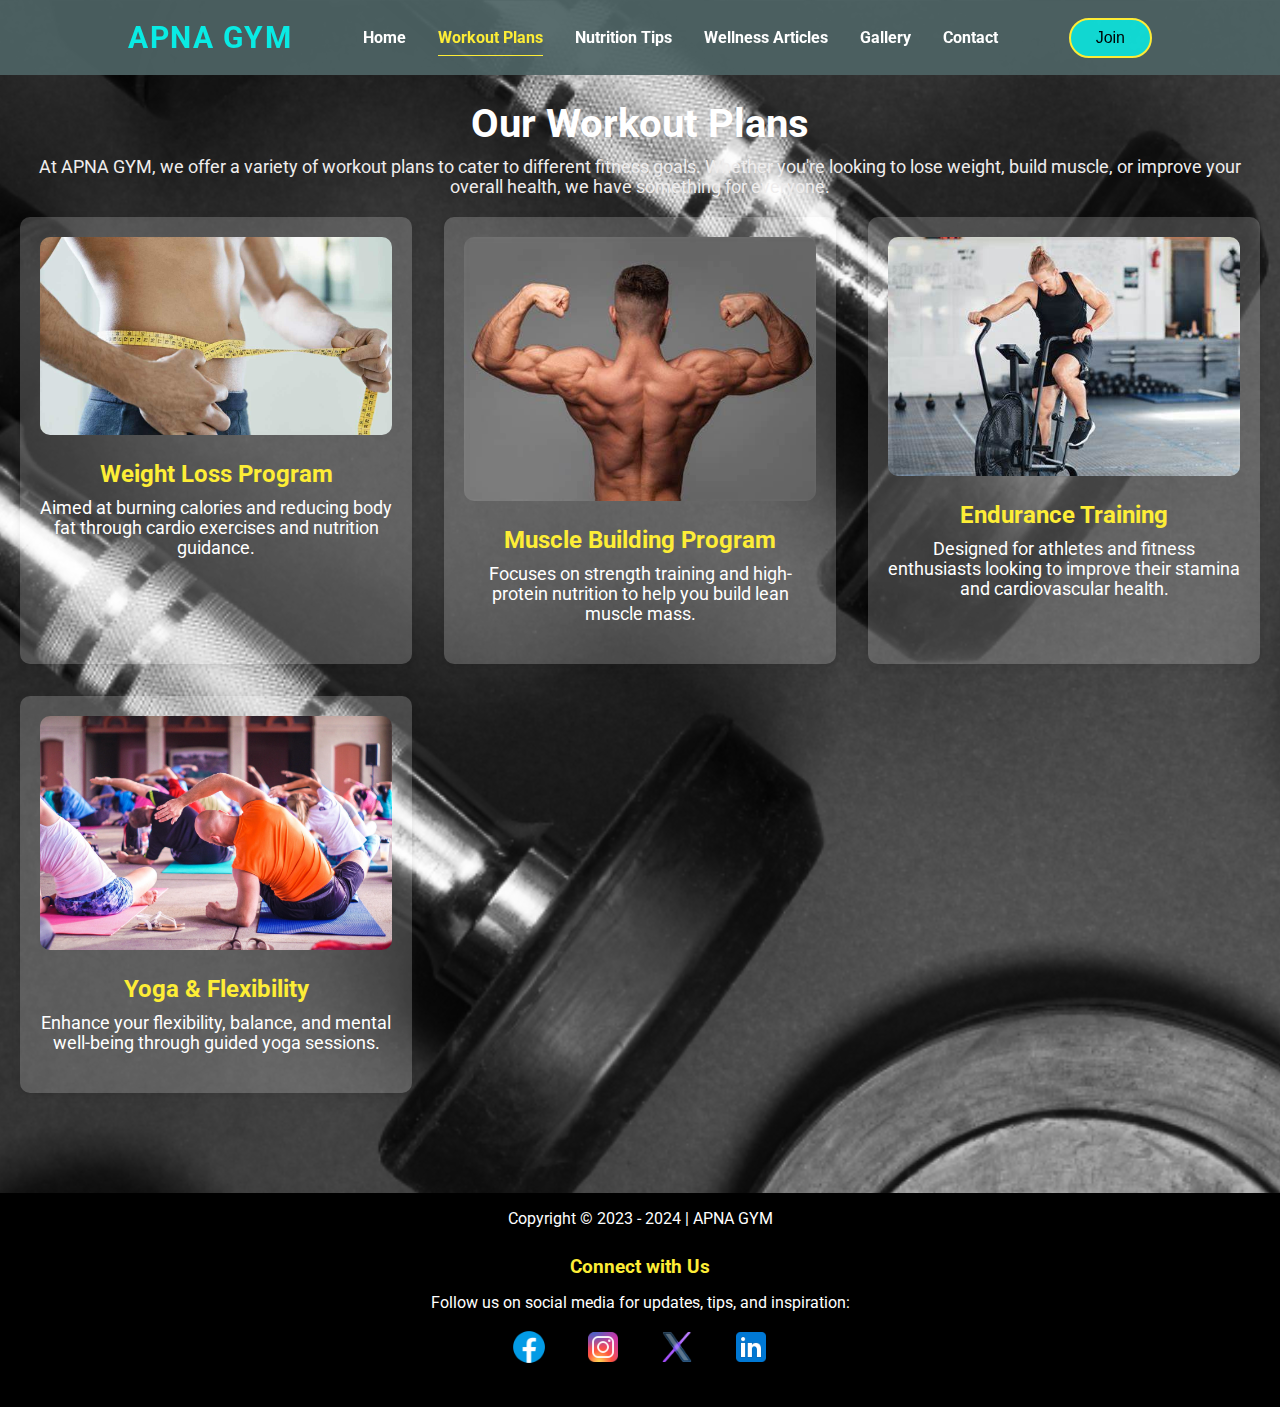
<file: workout.html>
<!DOCTYPE html>
<html lang="en">
    <head>
        <link href="https://fonts.googleapis.com/css2?family=Roboto:wght@400;700&display=swap" rel="stylesheet">
        <link rel="stylesheet" type="text/css" href="style.css">
        <link rel="stylesheet" href="style2.css"> 
        <link rel="stylesheet" href="https://cdnjs.cloudflare.com/ajax/libs/font-awesome/6.0.0-beta3/css/all.min.css">
        <link rel="icon" href="./icon.png" type="image/png">
        <meta charset="UTF-8">
        <meta name="viewport" content="width=device-width, initial-scale=1.0">
        <title>Workout Plans - APNA GYM</title>
    </head>
    
<body>
    <header class="header">
        <div class="logo">
            <p>APNA GYM</p>
        </div>
        <nav class="navbar">
            <ul>
                <li><a href="index.html">Home</a></li>
                <li><a href="workout.html"class="active">Workout Plans</a></li>
                <li><a href="nutrition.html">Nutrition Tips</a></li> 
                <li><a href="Articles.html">Wellness Articles</a></li>
                <li><a href="gallery.html">Gallery</a></li>
                <li><a href="contact.html">Contact</a></li>
            </ul>
        </nav>
        <a href="Join.html">
            <button>Join</button>
        </a>
    </header>

    <section class="workout-plans">
        <h1>Our Workout Plans</h1>
        <p>At APNA GYM, we offer a variety of workout plans to cater to different fitness goals. Whether you're looking to lose weight, build muscle, or improve your overall health, we have something for everyone.</p>
        
        <div class="plans-grid">
            <div class="plan-item">
                <img src="./w8los.jpg" alt="Weight Loss Program" class="plan-image">
                <h2>Weight Loss Program</h2>
                <p>Aimed at burning calories and reducing body fat through cardio exercises and nutrition guidance.</p>
            </div>
            <div class="plan-item">
                <img src="./mslgain.jpg" alt="Muscle Building Program" class="plan-image">
                <h2>Muscle Building Program</h2>
                <p>Focuses on strength training and high-protein nutrition to help you build lean muscle mass.</p>
            </div>
            <div class="plan-item">
                <img src="./Endurance.jpg" alt="Endurance Training" class="plan-image">
                <h2>Endurance Training</h2>
                <p>Designed for athletes and fitness enthusiasts looking to improve their stamina and cardiovascular health.</p>
            </div>
            <div class="plan-item">
                <img src="./yoga.jpg" alt="Yoga & Flexibility" class="plan-image">
                <h2>Yoga & Flexibility</h2>
                <p>Enhance your flexibility, balance, and mental well-being through guided yoga sessions.</p>
            </div>
        </div>
    </section>

    <footer>
        <p> Copyright &copy; 2023 - 2024 | APNA GYM</p>
        <div class="social-media">
            <h3>Connect with Us</h3>
            <p>Follow us on social media for updates, tips, and inspiration:</p>
            <a href="https://www.facebook.com/imIrfanKhattak" target="_blank"><img src="./fb.png" alt="Facebook" class="social-icon"></a>
            <a href="https://instagram.com/irfan.khan.khattak" target="_blank"><img src="./insta.png" alt="Instagram" class="social-icon"></a>
            <a href="https://twitter.com/imIrfanKhattak" target="_blank"><img src="./x.png" alt="Twitter" class="social-icon"></a>
            <a href="https://www.linkedin.com/in/imirfankhan/" target="_blank"><img src="./linkedin.png" alt="LinkedIn" class="social-icon"></a>
        </div>
    </footer>    
</body>
</html>
</file>
<file: style.css>
@import url('https://fonts.googleapis.com/css2?family=Roboto:wght@400;700&display=swap');

* {
    margin: 0;
    padding: 0;
    box-sizing: border-box;
}

body {
    background-image: url('./gymm.jpg'); 
    background-size: cover;
    background-position: center;
    font-family: 'Roboto', sans-serif; 
}

/* Header styles */
header {
    position: fixed;
    top: 0;
    left: 0;
    width: 100%;
    height: 75px; 
    display: flex;
    justify-content: space-between;
    align-items: center;
    padding: 30px 10%;
    background: rgba(77, 99, 100, 0.935);
    z-index: 1000; /* Ensures the navbar is on top */
}

.logo {
    font-size: 30px;
    font-weight: bold;
    color: #00fff7e0;
    letter-spacing: 1.5px;
    cursor: pointer;
}

nav ul {
    list-style: none;
    padding: 0;
    margin: 0;
    display: flex;
    justify-content: right;
}

nav ul li {
    margin: 0 1em;
}

nav ul li a {
    color: #fff;
    text-decoration: none;
    font-weight: bold;
}

nav li a:hover {
    color: #fded36; /* Highlight color on hover */
    border-bottom: .1rem solid #fded36; 
    padding-bottom: .5rem;
}
/* Active Link Style */
nav ul li a.active {
    color: #fded36; 
    border-bottom: .1rem solid #fded36; /* Underline effect for active link */
    padding-bottom: .5rem; 
}


a, button {
    font-size: 16px;
    font-weight: 500;
    color: #000000;
    text-decoration: none;
    cursor: pointer;
}

button {
    background: #00fff7c1;
    border: 2px solid #fdec36  ;
    border-radius: 50px;
    padding: 9px 25px;
}

button:hover {
    background-color: #fdec36 ;
    transition: all 0.4s ease 0s;
}


.Welcome {
    width: 100%;
    height: 100vh;
    background-image: url('./WP.jpg');
    background-position: center;
    background-size: cover;
    background-repeat: no-repeat;
    margin-top: 75px; 
}

.welcome-content {
    width: 70%;
    padding: 50px;
    color: #ffffff;
    display: flex;
    align-items: center;
    flex-direction: column;
    position: absolute;
    top: 60%; /* Center vertically */
    left: 50%; /* Center horizontally */
    transform: translate(-50%, -50%);
}

.welcome-content h1 {
    font-size: 7vmin;
}

.welcome-content .line {
    margin-bottom: 50px;
}

.welcome-content p {
    color: aliceblue;
}
.welcome-content .line {
    margin-top: 20px; /* Space between the paragraph and the line */
    width: 100%; 
    height: 4px; /* Thickness of the line */
    background-color: rgba(77, 99, 100, 0.935); 
}
.featured {
    background-color: #aaa1a1e9; 
    padding: 50px 20px;
    border-radius: 8px;
    box-shadow: 0px 4px 8px rgba(0, 0, 0, 0.1); 
    text-align: center;
    width: 100%; 
    box-sizing: border-box; /* Prevents padding from expanding the width */
}

.featured h1 {
    color: #ffffff; 
    font-size: 2em;
    margin-bottom: 10px;
}

.featured h2 {
    font-size: 1.5em;
    font-weight: 700;
    color: #333;
    margin-bottom: 20px;
}

.featured hr {
    width: 70%;
    border: none;
    border-top: 2px solid rgba(0, 0, 0, 0.1);
    margin: 20px auto;
}

.featured p {
    font-size: 1em;
    color: #ffffff;
    line-height: 1.6;
    margin-bottom: 20px;
}

.featured button {
    background-color: #FF7E00;
    color: #fff;
    padding: 10px 20px;
    border: none;
    border-radius: 4px;
    font-size: 1em;
    cursor: pointer;
    text-decoration: none;
}

.featured button a {
    color: #fff;
    text-decoration: none;
}


.why-choose-section {
    padding: 50px 20px;
    text-align: center;
}

.why-choose-section h2 {
    color: #ffffff; 
    text-shadow: #000000;
    font-size: 2em; 
    margin-bottom: 10px; 
    font-weight: bold; 
}

.why-choose-section p {
    font-size: 1.1em; 
    color: #bbafaf; 
    text-shadow: 1px 1px 2px #ffffff; 
    line-height: 1.6; 
    margin-bottom: 20px; 
}


.features-grid {
    display: grid;
    grid-template-columns: repeat(6, 1fr); /* Display all six items in one row */
    gap: 20px;
    margin-top: 20px;
}

@media (max-width: 1024px) {
    .features-grid {
        grid-template-columns: repeat(3, 1fr); /* Three columns for tablets */
    }
}

@media (max-width: 768px) {
    .features-grid {
        grid-template-columns: repeat(2, 1fr); /* Two columns for mobile */
    }
}

@media (max-width: 480px) {
    .features-grid {
        grid-template-columns: 1fr; /* One column for small screens */
    }
}


.feature-item {
    background-color: #ffffff;
    border: 1px solid #ccc;
    border-radius: 8px;
    padding: 10px;
    box-shadow: 0 2px 5px rgba(0, 0, 0, 0.1);
}

.feature-item img {
    max-width: 50px;
    margin-bottom: 10px;
}
.gym-timings {
    padding: 50px 20px;
    text-align: center;
    background-color: rgba(0, 0, 0, 0.7); 
    color: #ffffff;
    margin-top: 20px;
    border-radius: 8px;
    box-shadow: 0 4px 8px rgba(0, 0, 0, 0.1);
}

.gym-timings h2 {
    font-size: 2em;
    font-weight: bold;
    color: #ffffff;
    margin-bottom: 20px;
}

.timing-social-container {
    display: flex;
    flex-direction: column;
    gap: 20px;
}

@media (min-width: 768px) {
    .timing-social-container {
        flex-direction: row;
        justify-content: space-between;
    }
}

.timing-details, .social-media {
    flex: 1;
    padding: 20px;
    border-radius: 8px;
}

.timing-details h3, .social-media h3 {
    color: #fded36;
    margin-bottom: 15px;
}

.timing-details p {
    font-size: 1.1em;
    line-height: 1.6;
    margin-bottom: 10px;
}

.social-media p {
    margin-bottom: 15px;
}

.social-icon {
    width: 40px;
    height: 40px;
    margin: 0 10px;
    transition: transform 0.3s ease;
}

.social-icon:hover {
    transform: scale(1.1);
}


/* Footer styles */
footer {
    text-align: center;
    padding: 20px;
    background: rgb(0, 0, 0);
    color: #fff;
    position: relative;
}
</file>
<file: style4.css>
@import url('https://fonts.googleapis.com/css2?family=Roboto:wght@400;700&display=swap');

* {
    margin: 0;
    padding: 0;
    box-sizing: border-box;
}

body {
    background-image: url('./gymm.jpg'); 
    background-size: cover;
    background-position: center;
    font-family: 'Roboto', sans-serif; 
}

header {
    position: fixed;
    top: 0;
    left: 0;
    width: 100%;
    height: 75px; 
    display: flex;
    justify-content: space-between;
    align-items: center;
    padding: 30px 10%;
    background: rgba(77, 99, 100, 0.935);
    z-index: 1000; 
}

.logo {
    font-size: 30px;
    font-weight: bold;
    color: #00fff7e0;
    letter-spacing: 1.5px;
    cursor: pointer;
}

nav ul {
    list-style: none;
    padding: 0;
    margin: 0;
    display: flex;
    justify-content: right;
}

nav ul li {
    margin: 0 1em;
}

nav ul li a {
    color: #fff;
    text-decoration: none;
    font-weight: bold;
}

nav li a:hover {
    color: #fded36; 
    border-bottom: .1rem solid #fded36; 
    padding-bottom: .5rem;
}

nav ul li a.active {
    color: #fded36; 
    border-bottom: .1rem solid #fded36; 
    padding-bottom: .5rem;
}


a, button {
    font-size: 16px;
    font-weight: 500;
    color: #000000;
    text-decoration: none;
    cursor: pointer;
}

button {
    background: #00fff7c1;
    border: 2px solid #fdec36  ;
    border-radius: 50px;
    padding: 9px 25px;
}

button:hover {
    background-color: #fdec36 ;
    transition: all 0.4s ease 0s;
}



.wellness-articles {
    padding: 95px 0 20px; 
    text-align: center;
    color: #333; 
    width: 100%;
}

.wellness-articles h1 {
    font-size: 2.5em;
    color: #ffffff; 
    margin-bottom: 20px;
}

.wellness-articles p {
    font-size: 1.1em;
    color: #ffffff; 
    margin-bottom: 40px;
}


.article {
    background: rgba(255, 255, 255, 0.264); 
    border-radius: 8px;
    padding: 30px;
    margin: 20px 0; 
    width: 100%; 
    max-width: 100%; 
    box-shadow: 0px 4px 12px rgba(255, 255, 255, 0.2); 
    transition: transform 0.3s; 
    text-align: left; 
}

.article:hover {
    transform: translateY(-5px); 
}

.article-image {
    width: 80%; 
    height: auto; 
    border-radius: 8px; 
    margin: 15px auto; 
    border: 2px solid #fded36; 
    box-shadow: 0px 2px 8px rgba(0, 0, 0, 0.1); 
    display: block; 
}

.article h2 {
    font-size: 2em; 
    color: #fded36; 
    margin-bottom: 15px;
}

.article p {
    font-size: 1.1em;
    color: #333; 
    line-height: 1.6; 
    margin-bottom: 20px;
}

/* Insights section */
.article-insights {
    background: rgba(165, 165, 165, 0.8);
    border-radius: 8px;
    padding: 15px;
    margin-top: 20px; 
}

.article-insights h3 {
    font-size: 1.6em; 
    color: #fded36; 
    margin-bottom: 10px;
}

.article-insights p {
    font-size: 1em;
    color: #333; 
    line-height: 1.5; 
}


footer {
    text-align: center;
    padding: 1em 0;
    background: rgba(0, 0, 0, 0.935);
    color: #ffffff;
}
</file>
<file: style6.css>
@import url('https://fonts.googleapis.com/css2?family=Roboto:wght@400;700&display=swap');


* {
    margin: 0;
    padding: 0;
    box-sizing: border-box;
}

body {
    background-image: url('./gymm.jpg'); 
    background-size: cover;
    background-position: center;
    font-family: 'Roboto', sans-serif; 
}

header {
    position: fixed;
    top: 0;
    left: 0;
    width: 100%;
    height: 75px; 
    display: flex;
    justify-content: space-between;
    align-items: center;
    padding: 30px 10%;
    background: rgba(77, 99, 100, 0.935);
    z-index: 1000; 
}

.logo {
    font-size: 30px;
    font-weight: bold;
    color: #00fff7e0;
    letter-spacing: 1.5px;
    cursor: pointer;
}

nav ul {
    list-style: none;
    padding: 0;
    margin: 0;
    display: flex;
    justify-content: right;
}

nav ul li {
    margin: 0 1em;
}

nav ul li a {
    color: #fff;
    text-decoration: none;
    font-weight: bold;
}

nav li a:hover {
    color: #fded36; 
    border-bottom: .1rem solid #fded36; 
    padding-bottom: .5rem;
}

nav ul li a.active {
    color: #fded36; 
    border-bottom: .1rem solid #fded36; 
    padding-bottom: .5rem; 
}


a, button {
    font-size: 16px;
    font-weight: 500;
    color: #000000;
    text-decoration: none;
    cursor: pointer;
}

button {
    background: #00fff7c1;
    border: 2px solid #fdec36  ;
    border-radius: 50px;
    padding: 9px 25px;
}

button:hover {
    background-color: #fdec36 ;
    transition: all 0.4s ease 0s;
}


.contact-section {
    padding: 50px 20px;
    background-color: rgba(255, 255, 255, 0.689);
    border-radius: 8px;
    box-shadow: 0 4px 8px rgba(0, 0, 0, 0.1);
    margin: 100px auto;
    width: 80%;
    max-width: 800px;
    text-align: center; 
}

.contact-section h1 {
    color: #FF7E00;
    font-size: 2em;
    margin-bottom: 10px;
}

.contact-section p {
    color: #555;
    margin-bottom: 20px;
    font-size: 1em;
    text-align: center; 
}


.contact-info {
    margin-bottom: 30px;
    text-align: center; 
}

.contact-info h2 {
    color: #FF7E00;
    margin-bottom: 10px;
}

.contact-info p {
    margin: 5px 0;
    font-size: 1em;
    color: #333;
    text-align: center;
}


.contact-form {
    background-color: #f8f8f8d6;
    padding: 20px;
    border-radius: 8px;
    box-shadow: 0 2px 5px rgba(0, 0, 0, 0.1);
    margin-top: 20px;
}

.contact-form h2 {
    color: #FF7E00;
    margin-bottom: 15px;
}

.contact-form label {
    display: block;
    margin-bottom: 5px;
    font-weight: bold;
    color: #333;
}

.contact-form input,
.contact-form textarea {
    width: 100%;
    padding: 10px;
    margin-bottom: 20px;
    border: 1px solid #ccc;
    border-radius: 4px;
    font-size: 1em;
}

.contact-form button {
    background-color: #FF7E00;
    color: white;
    padding: 10px 20px;
    border: none;
    border-radius: 4px;
    font-size: 1em;
    cursor: pointer;
    transition: background-color 0.3s;
}

.contact-form button:hover {
    background-color: #00fff7;
}


footer {
    text-align: center;
    padding: 20px;
    background: rgb(0, 0, 0);
    color: #fff;
    position: relative;
    margin-top: 50px;
}
</file>
<file: style5.css>
@import url('https://fonts.googleapis.com/css2?family=Roboto:wght@400;700&display=swap');


* {
    margin: 0;
    padding: 0;
    box-sizing: border-box;
}

body {
    background-image: url('./gymm.jpg'); 
    background-size: cover;
    background-position: center;
    font-family: 'Roboto', sans-serif; 
}

header {
    position: fixed;
    top: 0;
    left: 0;
    width: 100%;
    height: 75px; 
    display: flex;
    justify-content: space-between;
    align-items: center;
    padding: 30px 10%;
    background: rgba(77, 99, 100, 0.935);
    z-index: 1000; 
}

.logo {
    font-size: 30px;
    font-weight: bold;
    color: #00fff7e0;
    letter-spacing: 1.5px;
    cursor: pointer;
}

nav ul {
    list-style: none;
    padding: 0;
    margin: 0;
    display: flex;
    justify-content: right;
}

nav ul li {
    margin: 0 1em;
}

nav ul li a {
    color: #fff;
    text-decoration: none;
    font-weight: bold;
}

nav li a:hover {
    color: #fded36; 
    border-bottom: .1rem solid #fded36; 
    padding-bottom: .5rem;
}

nav ul li a.active {
    color: #fded36; 
    border-bottom: .1rem solid #fded36; /* Underline effect for active link */
    padding-bottom: .5rem; 
}


a, button {
    font-size: 16px;
    font-weight: 500;
    color: #000000;
    text-decoration: none;
    cursor: pointer;
}

button {
    background: #00fff7c1;
    border: 2px solid #fdec36  ;
    border-radius: 50px;
    padding: 9px 25px;
}

button:hover {
    background-color: #fdec36 ;
    transition: all 0.4s ease 0s;
}

.gallery {
    padding: 100px 20px 20px; 
    margin-top: 75px; 
    text-align: center;
    color: #ffffff;
}

.gallery h1 {
    font-size: 2.5em;
    color: #ffffff; 
    margin-bottom: 20px;
}

.gallery p {
    font-size: 1.1em;
    color: #ffffff; 
    margin-bottom: 40px;
}

.gallery-grid {
    display: grid;
    grid-template-columns: repeat(5, 1fr); 
    gap: 15px; 
    padding: 0 20px;
}

.gallery-item {
    position: relative;
    overflow: hidden; 
    border-radius: 8px; 
}

.gallery-image {
    width: 100%; 
    height: 200px; 
    object-fit: cover; 
    transition: transform 0.3s; 
}

.gallery-image:hover {
    transform: scale(1.05); 
}

footer {
    text-align: center;
    padding: 1em 0;
    background: rgba(0, 0, 0, 0.935);
    color: #ffffff;
}
</file>
<file: style2.css>
@import url('https://fonts.googleapis.com/css2?family=Roboto:wght@400;700&display=swap');

* {
    margin: 0;
    padding: 0;
    box-sizing: border-box;
}

body {
    background-image: url('./gymm.jpg'); 
    background-size: cover;
    background-position: center;
    font-family: 'Roboto', sans-serif; 
}

/* Header styles */
header {
    position: fixed;
    top: 0;
    left: 0;
    width: 100%;
    height: 75px;
    display: flex;
    justify-content: space-between;
    align-items: center;
    padding: 30px 10%;
    background: rgba(77, 99, 100, 0.935);
    z-index: 1000; /* Ensure the navbar is on top */
}

.logo {
    font-size: 30px;
    font-weight: bold;
    color: #00fff7e0;
    letter-spacing: 1.5px;
    cursor: pointer;
}

nav ul {
    list-style: none;
    padding: 0;
    margin: 0;
    display: flex;
    justify-content: right;
}

nav ul li {
    margin: 0 1em;
}

nav ul li a {
    color: #fff;
    text-decoration: none;
    font-weight: bold;
}

nav li a:hover {
    color: #fded36; 
    border-bottom: .1rem solid #fded36; 
    padding-bottom: .5rem;
}
/* Active Link Style */
nav ul li a.active {
    color: #fded36; 
    border-bottom: .1rem solid #fded36; 
    padding-bottom: .5rem; /* Optional: Add padding to bottom for better spacing */
}


a, button {
    font-size: 16px;
    font-weight: 500;
    color: #000000;
    text-decoration: none;
    cursor: pointer;
}

button {
    background: #00fff7c1;
    border: 2px solid #fdec36  ;
    border-radius: 50px;
    padding: 9px 25px;
}

button:hover {
    background-color: #fdec36 ;
    transition: all 0.4s ease 0s;
}


.workout-plans {
    padding: 100px 20px; /* Add padding to avoid overlap with fixed header */
    text-align: center;
}

.workout-plans h1 {
    font-size: 2.5em;
    color: #ffffff;
    margin-bottom: 10px;
}

.workout-plans p {
    font-size: 1.1em;
    color: #efeded;
    margin-bottom: 20px;
}

/* Grid layout for workout plans */
.plans-grid {
    display: grid;
    grid-template-columns: repeat(auto-fit, minmax(300px, 1fr)); /* Responsive grid */
    gap: 2rem;
    margin-top: 20px;
}

/* Individual plan item styles */
.plan-item {
    background: rgba(255, 255, 255, 0.2); 
    border-radius: 10px;
    box-shadow: 0 2px 10px rgba(0, 0, 0, 0.1);
    padding: 20px;
    transition: transform 0.3s ease;
    display: flex; 
    flex-direction: column; 
    align-items: center; 
    text-align: center; 
}

.plan-item:hover {
    transform: scale(1.05); 
}

.plan-item h2 {
    font-size: 1.5em;
    margin: 10px 0;
    color: #fded36; 
}

.plan-item p {
    color: #ffffff;
}


.plan-image {
    width: 100%;
    height: auto;
    border-radius: 10px;
    margin-bottom: 15px;
}



footer {
    text-align: center;
    padding: 1em 0;
    background: rgb(0, 0, 0);
    color: #ffffff;
}

footer .social-media {
    margin-top: 0.5em;
}

footer .social-media a {
    color: #fded36;
    text-decoration: none;
    margin: 0 5px;
}

footer .social-media a:hover {
    color: #00fff7; 
}



@media (max-width: 600px) {
    .header {
        flex-direction: column;
        height: auto;
        padding: 10px;
    }

    .navbar ul {
        flex-direction: column;
        margin: 10px 0;
    }

    .navbar ul li {
        margin: 5px 0;
    }
}
</file>
<file: style1.css>
@import url('https://fonts.googleapis.com/css2?family=Roboto:wght@400;700&display=swap');

* {
    margin: 0;
    padding: 0;
    box-sizing: border-box;
}

body {
    background-image: url('./gymm.jpg'); 
    background-size: cover;
    background-position: center;
    font-family: 'Roboto', sans-serif; 
}


header {
    position: fixed;
    top: 0;
    left: 0;
    width: 100%;
    height: 75px; 
    display: flex;
    justify-content: space-between;
    align-items: center;
    padding: 30px 10%;
    background: rgba(77, 99, 100, 0.935);
    z-index: 1000; /* Ensure the navbar is on top */
}

.logo {
    font-size: 30px;
    font-weight: bold;
    color: #00fff7e0;
    letter-spacing: 1.5px;
    cursor: pointer;
}

nav ul {
    list-style: none;
    padding: 0;
    margin: 0;
    display: flex;
    justify-content: right;
}

nav ul li {
    margin: 0 1em;
}

nav ul li a {
    color: #fff;
    text-decoration: none;
    font-weight: bold;
}

nav li a:hover {
    color: #fded36; 
    border-bottom: .1rem solid #fded36; 
    padding-bottom: .5rem;
}
/* Active Link Style */
nav ul li a.active {
    color: #fded36; 
    border-bottom: .1rem solid #fded36; 
    padding-bottom: .5rem;
}


a, button {
    font-size: 16px;
    font-weight: 500;
    color: #000000;
    text-decoration: none;
    cursor: pointer;
}

button {
    background: #00fff7c1;
    border: 2px solid #fdec36  ;
    border-radius: 50px;
    padding: 9px 25px;
}

button:hover {
    background-color: #fdec36 ;
    transition: all 0.4s ease 0s;
}

main {
    padding: 100px 20px 20px; 
    text-align: center;
}


.container {
    max-width: 800px;
    margin: 20px auto;
    padding: 20px;
    background: #ffffffb6;
    border-radius: 10px;
    box-shadow: 0 2px 10px rgba(0, 0, 0, 0.1);
}

h1 {
    color: #f28a2b;
}

h2 {
    color: #333;
}

.membership-options {
    margin: 20px 0;
}

.membership-option {
    border: 1px solid #ddd;
    border-radius: 5px;
    padding: 15px;
    margin-bottom: 15px;
    text-align: center;
    transition: box-shadow 0.3s ease;
}

.membership-option:hover {
    box-shadow: 0 4px 8px rgba(0, 0, 0, 0.2);
}

.membership-option h3 {
    color: #333;
}

.membership-option p {
    color: #666;
}

.contact-form {
    margin: 20px 0;
}

.contact-form input,
.contact-form textarea {
    width: 100%;
    padding: 10px;
    margin: 5px 0;
    border: 1px solid #ddd;
    border-radius: 5px;
}

.contact-form button {
    background: #fded36;
    border: 2px solid #00fff7;
    border-radius: 50px;
    padding: 9px 25px;
    cursor: pointer;
    font-size: 16px;
    color: #000000;
    transition: background-color 0.4s ease;
}

.contact-form button:hover {
    background-color: #00fff7;
}
/* Active Join Button Style */
.active button {
    background-color: #00fff7; 
    color: #000; 
    border: 2px solid #fded36; 
}



footer {
    text-align: center;
    padding: 1em 0;
    background: rgb(0, 0, 0);
    color: #ffffff;
}
</file>
<file: style3.css>
@import url('https://fonts.googleapis.com/css2?family=Roboto:wght@400;700&display=swap');

* {
    margin: 0;
    padding: 0;
    box-sizing: border-box;
}

body {
    background-image: url('./gymm.jpg'); 
    background-size: cover;
    background-position: center;
    font-family: 'Roboto', sans-serif; 
}

header {
    position: fixed;
    top: 0;
    left: 0;
    width: 100%;
    height: 75px; 
    display: flex;
    justify-content: space-between;
    align-items: center;
    padding: 30px 10%;
    background: rgba(77, 99, 100, 0.935);
    z-index: 1000; 
}

.logo {
    font-size: 30px;
    font-weight: bold;
    color: #00fff7e0;
    letter-spacing: 1.5px;
    cursor: pointer;
}

nav ul {
    list-style: none;
    padding: 0;
    margin: 0;
    display: flex;
    justify-content: right;
}

nav ul li {
    margin: 0 1em;
}

nav ul li a {
    color: #fff;
    text-decoration: none;
    font-weight: bold;
}

nav li a:hover {
    color: #fded36; 
    border-bottom: .1rem solid #fded36; 
    padding-bottom: .5rem;
}
/* Active Link Style */
nav ul li a.active {
    color: #fded36; 
    border-bottom: .1rem solid #fded36; 
    padding-bottom: .5rem;
}


a, button {
    font-size: 16px;
    font-weight: 500;
    color: #000000;
    text-decoration: none;
    cursor: pointer;
}

button {
    background: #00fff7c1;
    border: 2px solid #fdec36  ;
    border-radius: 50px;
    padding: 9px 25px;
}

button:hover {
    background-color: #fdec36 ;
    transition: all 0.4s ease 0s;
}


.nutrition-tips {
    padding: 100px 20px 20px; 
    text-align: center;
    color: #ffffff;
}

.nutrition-tips h1 {
    font-size: 2.5em;
    color: #ffffff;
    margin-bottom: 20px;
}

.nutrition-tips p {
    font-size: 1.1em;
    color: #ffffff; 
    margin-bottom: 40px;
}

.nutrition-tips .tips-container {
    display: flex;
    flex-wrap: wrap; 
    justify-content: center;
    gap: 20px; 
}


.tip {
    background: rgba(255, 255, 255, 0.2); 
    border-radius: 8px;
    padding: 20px;
    flex: 1 1 calc(50% - 20px); 
    max-width: 600px; 
    box-shadow: 0px 4px 8px rgba(0, 0, 0, 0.2);
}

.tip-image {
    width: 100%; 
    max-width: 500px;
    height: auto; 
    border-radius: 8px; 
    margin: 15px 0; 
}

.tip h2 {
    font-size: 1.5em;
    color: #fded36;
    margin-bottom: 10px;
}

.tip p {
    font-size: 1em;
    color: #ffffff; 
    line-height: 1.5;
}

@media (max-width: 768px) {
    .tip {
        flex: 1 1 100%; 
    }
}

/* Footer styles */
footer {
    text-align: center;
    padding: 1em 0;
    background: rgba(0, 0, 0, 0.935);
    color: #ffffff;
}
</file>
